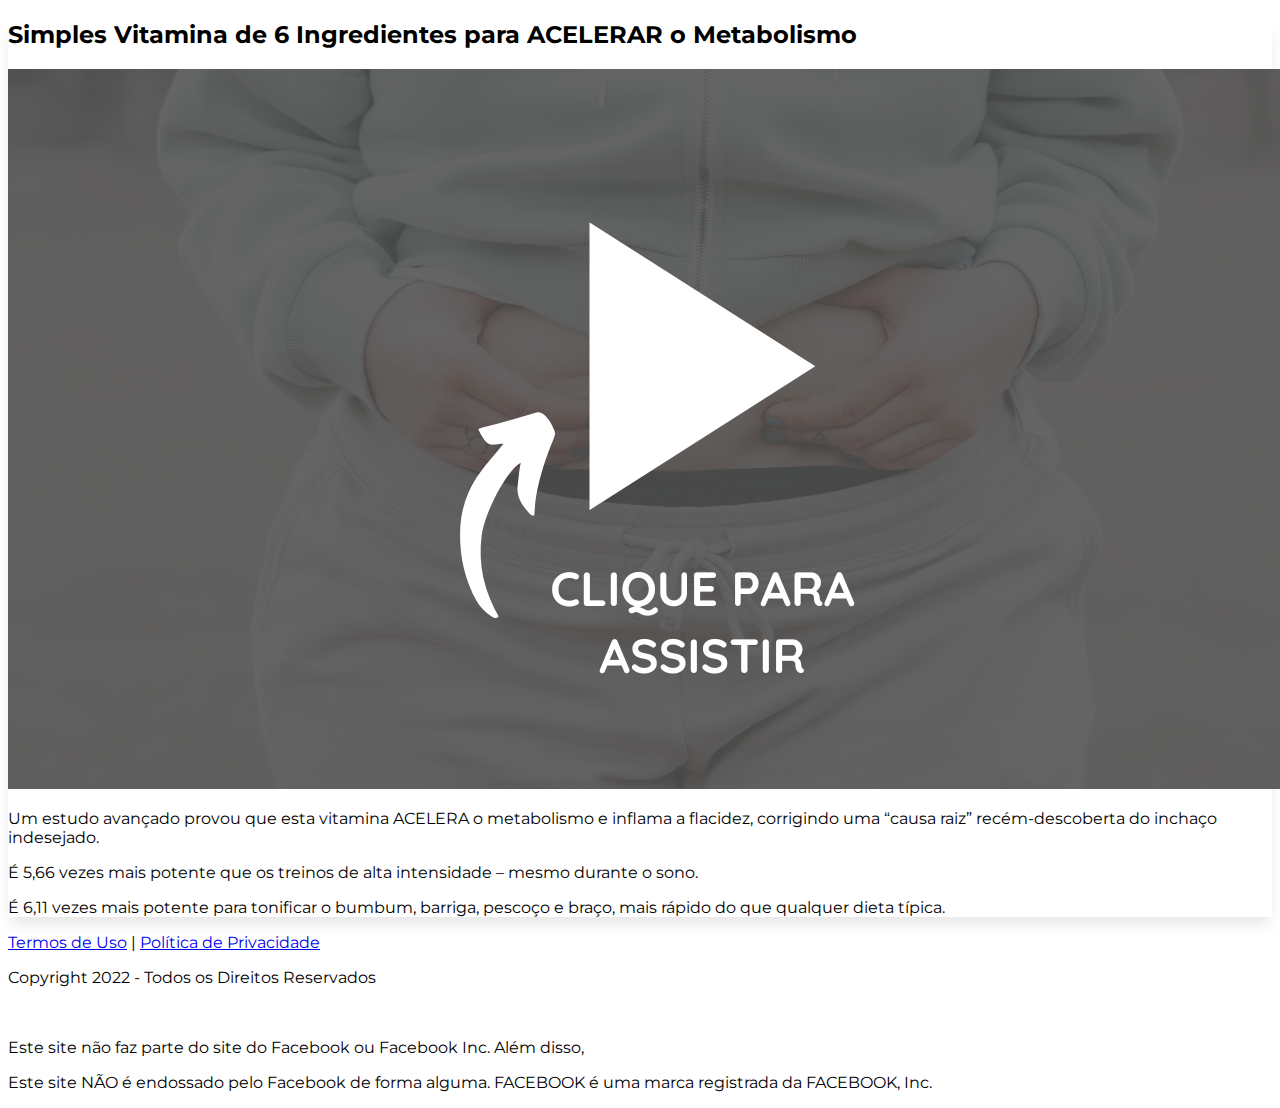
<file: presell2ns/index.html>
<!DOCTYPE html>
<html lang="pt-br">
  <head>
    <!-- Meta tags Obrigatórias -->
    <meta charset="utf-8">
    <meta name="viewport" content="width=device-width, initial-scale=1, shrink-to-fit=no">

    <!-- Bootstrap CSS -->
    <link rel="stylesheet" href="https://stackpath.bootstrapcdn.com/bootstrap/4.1.3/css/bootstrap.min.css" integrity="sha384-MCw98/SFnGE8fJT3GXwEOngsV7Zt27NXFoaoApmYm81iuXoPkFOJwJ8ERdknLPMO" crossorigin="anonymous">

    <link rel="preconnect" href="https://fonts.googleapis.com">
    <link rel="preconnect" href="https://fonts.gstatic.com" crossorigin>
    <link href="https://fonts.googleapis.com/css2?family=Montserrat:ital,wght@0,100;0,200;0,300;0,400;0,500;0,600;0,700;0,800;0,900;1,100;1,200;1,300;1,400;1,500;1,600;1,700;1,800;1,900&display=swap" rel="stylesheet">

    <style type="text/css">
      body {
        font-family: 'Montserrat', sans-serif;
      }
      .caixa {
        box-shadow: 0px 10px 15px -3px rgba(0,0,0,0.1);
      }
    </style>
  </head>
  <body>
    
    <div class="box my-5">
      <div class="container">
        <div class="row justify-content-center">
          <div class="col-lg-10 p-4 caixa">
            <h2 class="text-center">Simples Vitamina de 6 Ingredientes para ACELERAR o Metabolismo</h2>
            <!-- TROQUE SEU LINK ONDE ESTÁ O DO secamuito.site, MANTENDO AS ASPAS -->
            <a href="https://secamuito.site/ns"><img class="img-fluid p-5" src="play.png"></a>
            <p class="lead px-5 mb-5">Um estudo avançado provou que esta vitamina ACELERA o metabolismo e inflama a flacidez, corrigindo uma “causa raiz” recém-descoberta do inchaço indesejado.</p>
            <p class="lead px-5 mb-5">É 5,66 vezes mais potente que os treinos de alta intensidade – mesmo durante o sono.</p>
            <p class="lead px-5 mb-5">É 6,11 vezes mais potente para tonificar o bumbum, barriga, pescoço e braço, mais rápido do que qualquer dieta típica.</p>
          </div>
        </div>
      </div>
      <div class="container mt-5">
        <div class="row justify-content-center">
          <div class="col text-center">
            <a href="https://secamuito.site/termos" class="text-dark font-weight-bold">Termos de Uso</a> | <a href="https://secamuito.site/privacidade" class="text-dark font-weight-bold">Política de Privacidade</a>
            <p class="font-weight-bold">Copyright 2022 - Todos os Direitos Reservados</p>
            <br>
            <p>Este site não faz parte do site do Facebook ou Facebook Inc. Além disso,</p>
            <p>Este site NÃO é endossado pelo Facebook de forma alguma. FACEBOOK é uma marca registrada da FACEBOOK, Inc.</p>
          </div>
        </div>
      </div>
    </div>

    <script src="https://code.jquery.com/jquery-3.3.1.slim.min.js" integrity="sha384-q8i/X+965DzO0rT7abK41JStQIAqVgRVzpbzo5smXKp4YfRvH+8abtTE1Pi6jizo" crossorigin="anonymous"></script>
    <script src="https://cdnjs.cloudflare.com/ajax/libs/popper.js/1.14.3/umd/popper.min.js" integrity="sha384-ZMP7rVo3mIykV+2+9J3UJ46jBk0WLaUAdn689aCwoqbBJiSnjAK/l8WvCWPIPm49" crossorigin="anonymous"></script>
    <script src="https://stackpath.bootstrapcdn.com/bootstrap/4.1.3/js/bootstrap.min.js" integrity="sha384-ChfqqxuZUCnJSK3+MXmPNIyE6ZbWh2IMqE241rYiqJxyMiZ6OW/JmZQ5stwEULTy" crossorigin="anonymous"></script>
  </body>
</html>
</file>
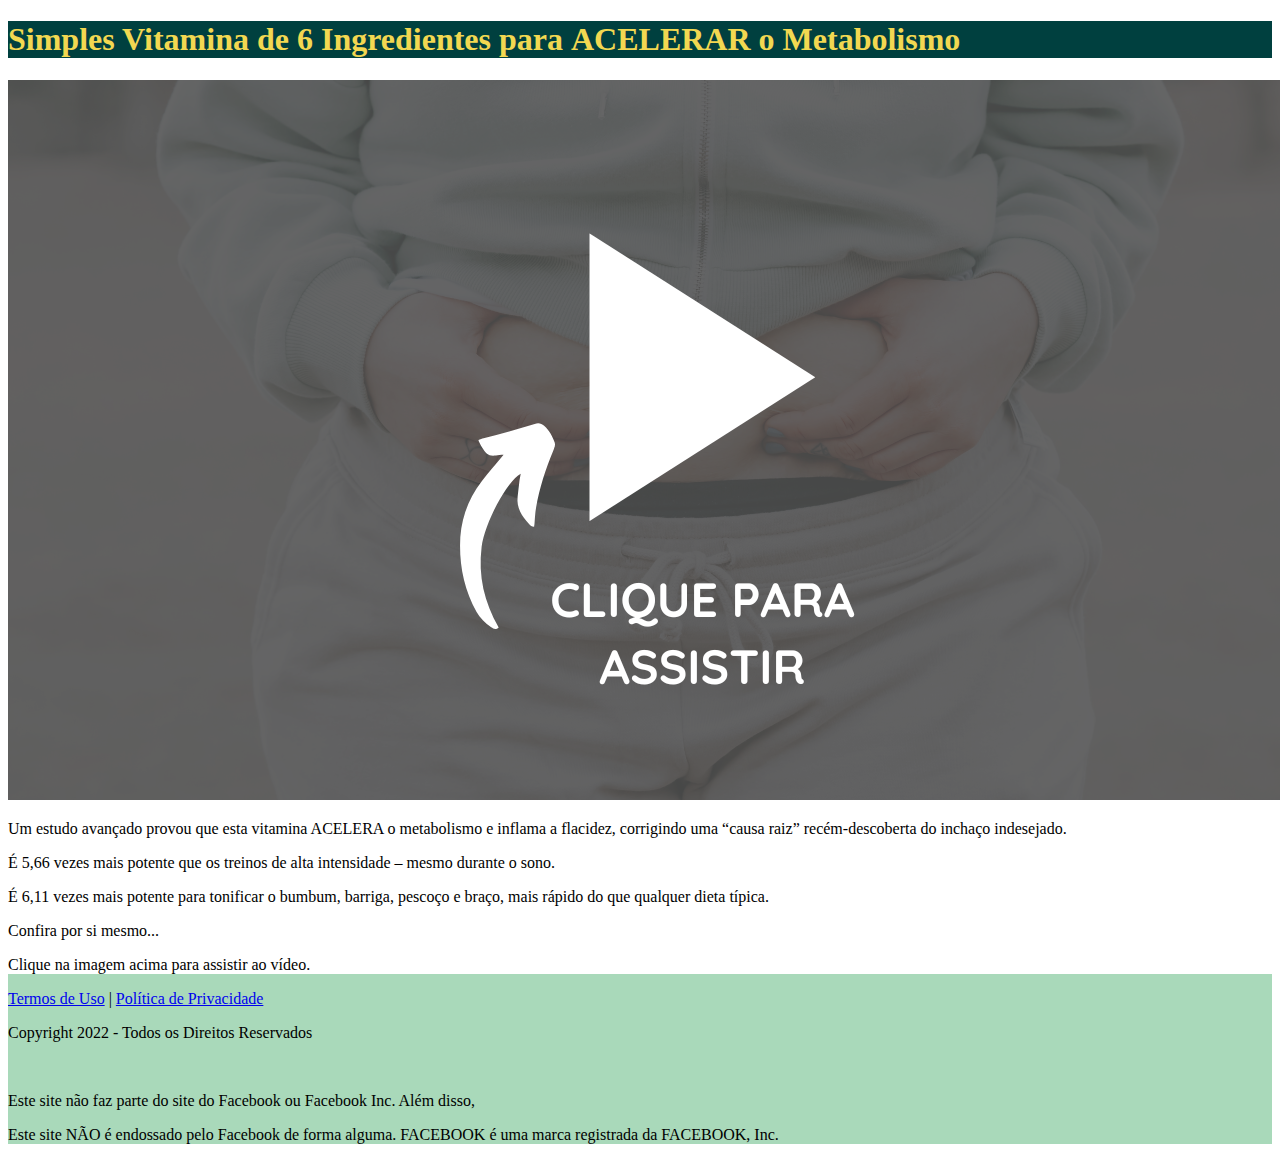
<file: presell3ns/index.html>
<!DOCTYPE html>
<html lang="pt-br">
  <head>
    <meta charset="utf-8">
    <meta name="viewport" content="width=device-width, initial-scale=1, shrink-to-fit=no">
    <link rel="stylesheet" href="https://stackpath.bootstrapcdn.com/bootstrap/4.1.3/css/bootstrap.min.css" integrity="sha384-MCw98/SFnGE8fJT3GXwEOngsV7Zt27NXFoaoApmYm81iuXoPkFOJwJ8ERdknLPMO" crossorigin="anonymous">
    <title>Simples Vitamina de 6 Ingredientes para ACELERAR o Metabolismo</title>
    <style type="text/css">
      header {
        background-color: #00403F;
      }
      header h1 {
        color: #F2D851;
      }
      .areaverde {
        background-color: #A9D9BA;
      }
      .areabranca {
        background-color: white;
      }
    </style>
  </head>
  <body>
    
    <header class="py-5">
      <div class="container">
        <div class="row justify-content-center">
          <div class="col-lg-10 text-center">
            <h1>Simples Vitamina de 6 Ingredientes para <b>ACELERAR</b> o Metabolismo</h1>
          </div>
        </div>
      </div>
    </header>

    <section class="areaverde">
      <div class="container mb-5">
        <div class="row justify-content-center">
          <div class="col text-center areabranca">
            <!-- TROQUE SEU LINK ONDE ESTÁ O DO secamuito.site, MANTENDO AS ASPAS -->
            <a href="https://secamuito.site/ns"><img class="img-fluid p-5" src="play.png"></a>
            <p class="lead px-5 mb-5 font-weight-bold">Um estudo avançado provou que esta vitamina ACELERA o metabolismo e inflama a flacidez, corrigindo uma “causa raiz” recém-descoberta do inchaço indesejado.</p>
            <p class="lead px-5 mb-5 font-weight-bold">É 5,66 vezes mais potente que os treinos de alta intensidade – mesmo durante o sono.</p>
            <p class="lead px-5 mb-5 font-weight-bold">É 6,11 vezes mais potente para tonificar o bumbum, barriga, pescoço e braço, mais rápido do que qualquer dieta típica.</p>
            <p class="lead px-5 mb-5 font-weight-bold">Confira por si mesmo...</p>
            <p class="lead px-5 mb-5 font-weight-bold">Clique na imagem acima para assistir ao vídeo.</p>
          </div>
        </div>
      </div>
      <div class="container py-5">
        <div class="row justify-content-center">
          <div class="col text-center">
            <a href="https://secamuito.site/termos" class="text-dark font-weight-bold">Termos de Uso</a> | <a href="https://secamuito.site/privacidade" class="text-dark font-weight-bold">Política de Privacidade</a>
            <p class="font-weight-bold">Copyright 2022 - Todos os Direitos Reservados</p>
            <br>
            <p>Este site não faz parte do site do Facebook ou Facebook Inc. Além disso,</p>
            <p>Este site NÃO é endossado pelo Facebook de forma alguma. FACEBOOK é uma marca registrada da FACEBOOK, Inc.</p>
          </div>
        </div>
      </div>
    </section>

    <script src="https://code.jquery.com/jquery-3.3.1.slim.min.js" integrity="sha384-q8i/X+965DzO0rT7abK41JStQIAqVgRVzpbzo5smXKp4YfRvH+8abtTE1Pi6jizo" crossorigin="anonymous"></script>
    <script src="https://cdnjs.cloudflare.com/ajax/libs/popper.js/1.14.3/umd/popper.min.js" integrity="sha384-ZMP7rVo3mIykV+2+9J3UJ46jBk0WLaUAdn689aCwoqbBJiSnjAK/l8WvCWPIPm49" crossorigin="anonymous"></script>
    <script src="https://stackpath.bootstrapcdn.com/bootstrap/4.1.3/js/bootstrap.min.js" integrity="sha384-ChfqqxuZUCnJSK3+MXmPNIyE6ZbWh2IMqE241rYiqJxyMiZ6OW/JmZQ5stwEULTy" crossorigin="anonymous"></script>
  </body>
</html>
</file>
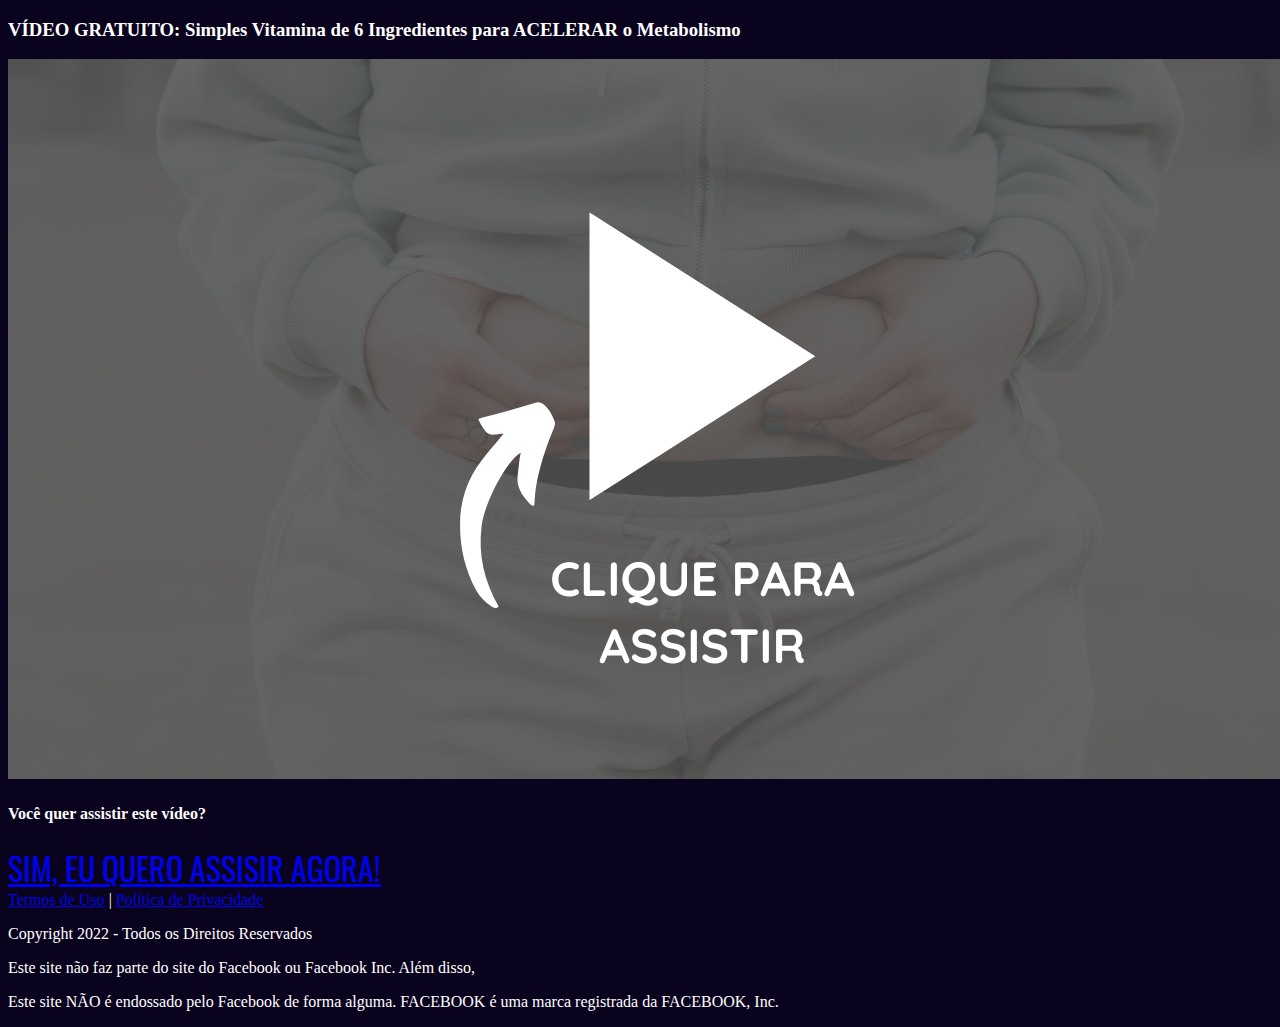
<file: presell4ns/index.html>
<!DOCTYPE html>
<html lang="pt-br">
  <head>
    <meta charset="utf-8">
    <meta name="viewport" content="width=device-width, initial-scale=1, shrink-to-fit=no">
    <link rel="stylesheet" href="https://stackpath.bootstrapcdn.com/bootstrap/4.1.3/css/bootstrap.min.css" integrity="sha384-MCw98/SFnGE8fJT3GXwEOngsV7Zt27NXFoaoApmYm81iuXoPkFOJwJ8ERdknLPMO" crossorigin="anonymous">
    <link href="https://fonts.googleapis.com/css2?family=Oswald:wght@200;300;400;500;600;700&display=swap" rel="stylesheet">
    <style type="text/css">
      body {
        background-color: #0A031E;
        color: white;
      }
      .btn {
        font-size: 200%;
        font-family: 'Oswald', sans-serif;
        white-space: normal;
      }
    </style>
  </head>
  <body>
    
    <div class="container py-5">
      <div class="row justify-content-center text-center">
        <div class="col-lg-10">
          <h3 class="mb-5 font-weight-bold">VÍDEO GRATUITO: Simples Vitamina de 6 Ingredientes para ACELERAR o Metabolismo</h3>
          <!-- TROQUE SEU LINK ONDE ESTÁ O DO secamuito.site, MANTENDO AS ASPAS -->
          <a href="https://secamuito.site/ns"><img class="img-fluid" src="play.png"></a>
          <h4 class="my-5">Você quer assistir este vídeo?</h4>
          <!-- TROQUE SEU LINK ONDE ESTÁ O DO secamuito.site, MANTENDO AS ASPAS (AQUI TAMBÉM) -->
          <a class="btn btn-success btn-lg p-4" href="https://secamuito.site/ns">SIM, EU QUERO ASSISIR AGORA!</a>

        </div>
      </div>

      <div class="row justify-content-center mt-5">
          <div class="col text-center">
            <a href="https://secamuito.site/termos" class="text-white font-weight-bold">Termos de Uso</a> | <a href="https://secamuito.site/privacidade" class="text-white font-weight-bold">Política de Privacidade</a>
            <p class="font-weight-bold">Copyright 2022 - Todos os Direitos Reservados</p>
            <p>Este site não faz parte do site do Facebook ou Facebook Inc. Além disso,</p>
            <p>Este site NÃO é endossado pelo Facebook de forma alguma. FACEBOOK é uma marca registrada da FACEBOOK, Inc.</p>
          </div>
        </div>
    </div>

    <script src="https://code.jquery.com/jquery-3.3.1.slim.min.js" integrity="sha384-q8i/X+965DzO0rT7abK41JStQIAqVgRVzpbzo5smXKp4YfRvH+8abtTE1Pi6jizo" crossorigin="anonymous"></script>
    <script src="https://cdnjs.cloudflare.com/ajax/libs/popper.js/1.14.3/umd/popper.min.js" integrity="sha384-ZMP7rVo3mIykV+2+9J3UJ46jBk0WLaUAdn689aCwoqbBJiSnjAK/l8WvCWPIPm49" crossorigin="anonymous"></script>
    <script src="https://stackpath.bootstrapcdn.com/bootstrap/4.1.3/js/bootstrap.min.js" integrity="sha384-ChfqqxuZUCnJSK3+MXmPNIyE6ZbWh2IMqE241rYiqJxyMiZ6OW/JmZQ5stwEULTy" crossorigin="anonymous"></script>
  </body>
</html>
</file>
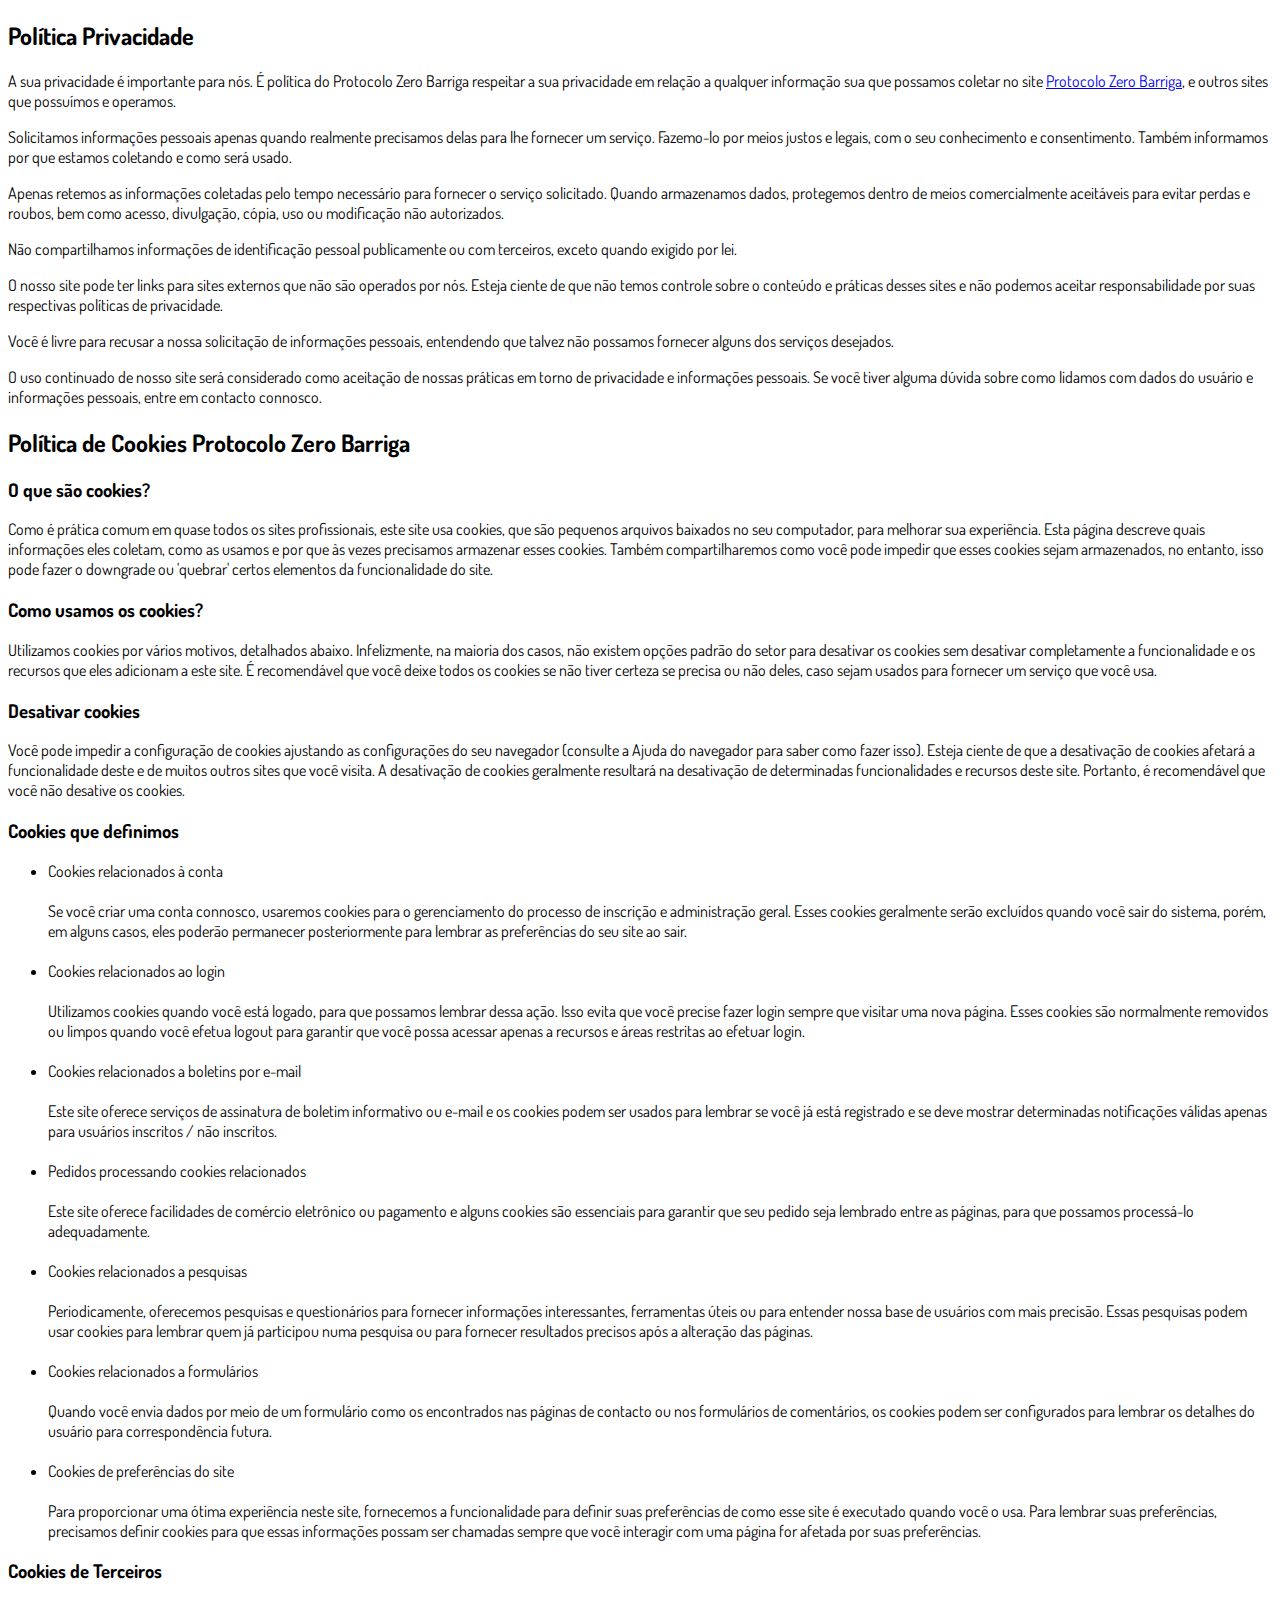
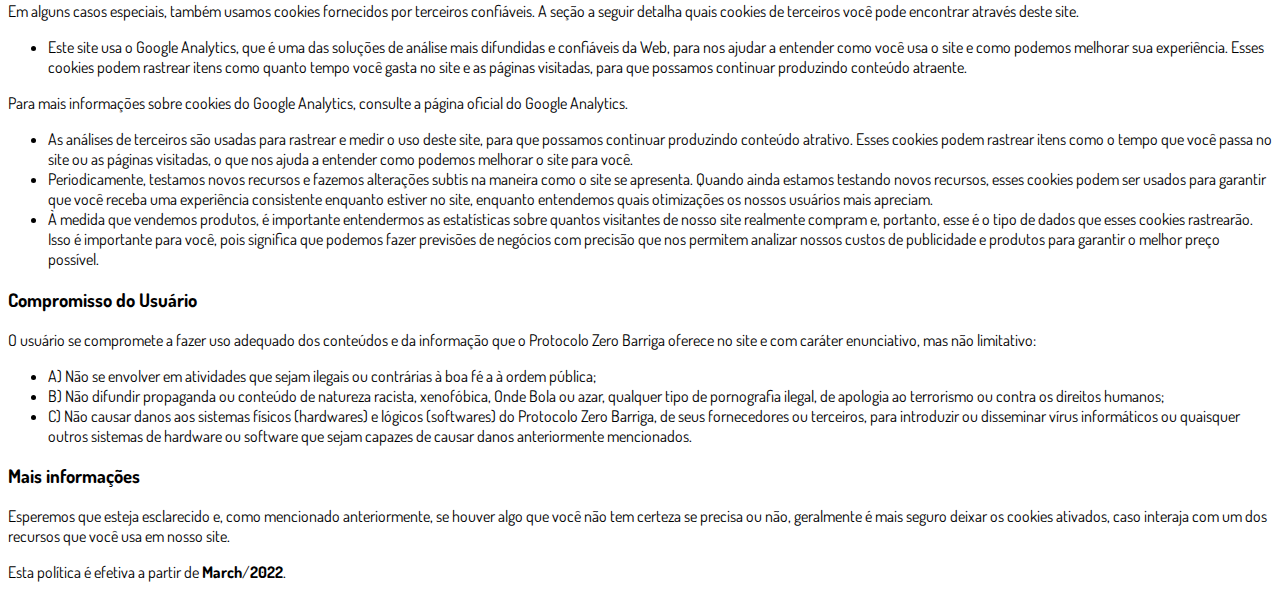
<file: privacidade/index.html>
<!DOCTYPE html>
<html lang="pt-br">
  <head>
    <meta charset="utf-8">
    <meta name="viewport" content="width=device-width, initial-scale=1, shrink-to-fit=no">

    <link rel="stylesheet" href="https://stackpath.bootstrapcdn.com/bootstrap/4.1.3/css/bootstrap.min.css" integrity="sha384-MCw98/SFnGE8fJT3GXwEOngsV7Zt27NXFoaoApmYm81iuXoPkFOJwJ8ERdknLPMO" crossorigin="anonymous">

    <link rel="preconnect" href="https://fonts.googleapis.com">
    <link rel="preconnect" href="https://fonts.gstatic.com" crossorigin>
    <link href="https://fonts.googleapis.com/css2?family=Dosis:wght@200;300;400;500;600;700;800&display=swap" rel="stylesheet">
    
    <!-- Ícone da Página -->
    <link rel="shortcut icon" type="image/jpg" href="./assets/img/favicon.png">

    <!-- Título da Página -->
    <title>Política de Privacidade | Protocolo Zero Barriga</title>
    
    <style type="text/css">
      body {
        font-family: 'Dosis', sans-serif;
      }
    </style>

  </head>
  <body>
    
    <div class="container py-5">
      <div class="row justify-content-center">
        <div class="col-lg-8">
          <h2>Política Privacidade</h2>                    <p>A sua privacidade é importante para nós. É política do Protocolo Zero Barriga respeitar a sua privacidade em relação a qualquer informação sua que possamos coletar no site <a href="https://secamuito.site/ns">Protocolo Zero Barriga</a>, e outros sites que possuímos e operamos.</p>                    <p>Solicitamos informações pessoais apenas quando realmente precisamos delas para lhe fornecer um serviço. Fazemo-lo por meios justos e legais, com o seu conhecimento e consentimento. Também informamos por que estamos coletando e como será usado.                    </p>                    <p>Apenas retemos as informações coletadas pelo tempo necessário para fornecer o serviço solicitado. Quando armazenamos dados, protegemos dentro de meios comercialmente aceitáveis ​​para evitar perdas e roubos, bem como acesso, divulgação, cópia, uso ou                        modificação não autorizados.</p>                    <p>Não compartilhamos informações de identificação pessoal publicamente ou com terceiros, exceto quando exigido por lei.</p>                    <p>O nosso site pode ter links para sites externos que não são operados por nós. Esteja ciente de que não temos controle sobre o conteúdo e práticas desses sites e não podemos aceitar responsabilidade por suas respectivas políticas de privacidade.                    </p>                    <p>Você é livre para recusar a nossa solicitação de informações pessoais, entendendo que talvez não possamos fornecer alguns dos serviços desejados.</p>                    <p>O uso continuado de nosso site será considerado como aceitação de nossas práticas em torno de privacidade e informações pessoais. Se você tiver alguma dúvida sobre como lidamos com dados do usuário e informações pessoais, entre em contacto connosco.</p>                    <h2>Política de Cookies Protocolo Zero Barriga</h2>                    <h3>O que são cookies?</h3>                    <p>Como é prática comum em quase todos os sites profissionais, este site usa cookies, que são pequenos arquivos baixados no seu computador, para melhorar sua experiência. Esta página descreve quais informações eles coletam, como as usamos e por que às vezes                        precisamos armazenar esses cookies. Também compartilharemos como você pode impedir que esses cookies sejam armazenados, no entanto, isso pode fazer o downgrade ou 'quebrar' certos elementos da funcionalidade do site.</p>                    <h3>Como usamos os cookies?</h3>                    <p>Utilizamos cookies por vários motivos, detalhados abaixo. Infelizmente, na maioria dos casos, não existem opções padrão do setor para desativar os cookies sem desativar completamente a funcionalidade e os recursos que eles adicionam a este site. É recomendável                        que você deixe todos os cookies se não tiver certeza se precisa ou não deles, caso sejam usados ​​para fornecer um serviço que você usa.</p>                    <h3>Desativar cookies</h3>                    <p>Você pode impedir a configuração de cookies ajustando as configurações do seu navegador (consulte a Ajuda do navegador para saber como fazer isso). Esteja ciente de que a desativação de cookies afetará a funcionalidade deste e de muitos outros sites que                        você visita. A desativação de cookies geralmente resultará na desativação de determinadas funcionalidades e recursos deste site. Portanto, é recomendável que você não desative os cookies.</p>                    <h3>Cookies que definimos</h3>                    <ul>                        <li>                            Cookies relacionados à conta<br><br> Se você criar uma conta connosco, usaremos cookies para o gerenciamento do processo de inscrição e administração geral. Esses cookies geralmente serão excluídos quando você sair do sistema, porém, em alguns                            casos, eles poderão permanecer posteriormente para lembrar as preferências do seu site ao sair.<br><br>                        </li>                        <li>                            Cookies relacionados ao login<br><br> Utilizamos cookies quando você está logado, para que possamos lembrar dessa ação. Isso evita que você precise fazer login sempre que visitar uma nova página. Esses cookies são normalmente removidos ou limpos                            quando você efetua logout para garantir que você possa acessar apenas a recursos e áreas restritas ao efetuar login.<br><br>                        </li>                        <li>                            Cookies relacionados a boletins por e-mail<br><br> Este site oferece serviços de assinatura de boletim informativo ou e-mail e os cookies podem ser usados ​​para lembrar se você já está registrado e se deve mostrar determinadas notificações                            válidas apenas para usuários inscritos / não inscritos.<br><br>                        </li>                        <li>                            Pedidos processando cookies relacionados<br><br> Este site oferece facilidades de comércio eletrônico ou pagamento e alguns cookies são essenciais para garantir que seu pedido seja lembrado entre as páginas, para que possamos processá-lo adequadamente.<br><br>                        </li>                        <li>                            Cookies relacionados a pesquisas<br><br> Periodicamente, oferecemos pesquisas e questionários para fornecer informações interessantes, ferramentas úteis ou para entender nossa base de usuários com mais precisão. Essas pesquisas podem usar cookies                            para lembrar quem já participou numa pesquisa ou para fornecer resultados precisos após a alteração das páginas.<br><br>                        </li>                        <li>                            Cookies relacionados a formulários<br><br> Quando você envia dados por meio de um formulário como os encontrados nas páginas de contacto ou nos formulários de comentários, os cookies podem ser configurados para lembrar os detalhes do usuário                            para correspondência futura.<br><br>                        </li>                        <li>                            Cookies de preferências do site<br><br> Para proporcionar uma ótima experiência neste site, fornecemos a funcionalidade para definir suas preferências de como esse site é executado quando você o usa. Para lembrar suas preferências, precisamos                            definir cookies para que essas informações possam ser chamadas sempre que você interagir com uma página for afetada por suas preferências.<br>                        </li>                    </ul>                    <h3>Cookies de Terceiros</h3>                    <p>Em alguns casos especiais, também usamos cookies fornecidos por terceiros confiáveis. A seção a seguir detalha quais cookies de terceiros você pode encontrar através deste site.</p>                    <ul>                        <li>                            Este site usa o Google Analytics, que é uma das soluções de análise mais difundidas e confiáveis ​​da Web, para nos ajudar a entender como você usa o site e como podemos melhorar sua experiência. Esses cookies podem rastrear itens como quanto tempo                            você gasta no site e as páginas visitadas, para que possamos continuar produzindo conteúdo atraente.                        </li>                    </ul>                    <p>Para mais informações sobre cookies do Google Analytics, consulte a página oficial do Google Analytics.</p>                    <ul>                        <li>                            As análises de terceiros são usadas para rastrear e medir o uso deste site, para que possamos continuar produzindo conteúdo atrativo. Esses cookies podem rastrear itens como o tempo que você passa no site ou as páginas visitadas, o que nos ajuda a entender                            como podemos melhorar o site para você.</li>                        <li>                            Periodicamente, testamos novos recursos e fazemos alterações subtis na maneira como o site se apresenta. Quando ainda estamos testando novos recursos, esses cookies podem ser usados ​​para garantir que você receba uma experiência consistente enquanto                            estiver no site, enquanto entendemos quais otimizações os nossos usuários mais apreciam.</li>                        <li>                            À medida que vendemos produtos, é importante entendermos as estatísticas sobre quantos visitantes de nosso site realmente compram e, portanto, esse é o tipo de dados que esses cookies rastrearão. Isso é importante para você, pois significa que podemos                            fazer previsões de negócios com precisão que nos permitem analizar nossos custos de publicidade e produtos para garantir o melhor preço possível.</li>                                            </ul>                    <h3>Compromisso do Usuário</h3>                                <p>O usuário se compromete a fazer uso adequado dos conteúdos e da informação que o Protocolo Zero Barriga oferece no site e com caráter enunciativo, mas não limitativo:</p>                                        <ul>                        <li>A) Não se envolver em atividades que sejam ilegais ou contrárias à boa fé a à ordem pública;</li>                        <li>B) Não difundir propaganda ou conteúdo de natureza racista, xenofóbica, <a style='color: inherit !important; text-decoration:none !important;' href='https://ondeapostar.pt/onde-da-a-bola/'>Onde Bola</a> ou azar, qualquer tipo de pornografia ilegal, de apologia ao terrorismo ou contra os direitos humanos;</li>                        <li>C) Não causar danos aos sistemas físicos (hardwares) e lógicos (softwares) do Protocolo Zero Barriga, de seus fornecedores ou terceiros, para introduzir ou disseminar vírus informáticos ou quaisquer outros sistemas de hardware ou software que sejam capazes de causar danos anteriormente mencionados.</li>                    </ul>                                        <h3>Mais informações</h3>                    <p>Esperemos que esteja esclarecido e, como mencionado anteriormente, se houver algo que você não tem certeza se precisa ou não, geralmente é mais seguro deixar os cookies ativados, caso interaja com um dos recursos que você usa em nosso site.</p>                    <p>Esta política é efetiva a partir de <strong>March</strong>/<strong>2022</strong>.</p>
        </div>
      </div>
    </div>

    <script src="https://code.jquery.com/jquery-3.3.1.slim.min.js" integrity="sha384-q8i/X+965DzO0rT7abK41JStQIAqVgRVzpbzo5smXKp4YfRvH+8abtTE1Pi6jizo" crossorigin="anonymous"></script>
    <script src="https://cdnjs.cloudflare.com/ajax/libs/popper.js/1.14.3/umd/popper.min.js" integrity="sha384-ZMP7rVo3mIykV+2+9J3UJ46jBk0WLaUAdn689aCwoqbBJiSnjAK/l8WvCWPIPm49" crossorigin="anonymous"></script>
    <script src="https://stackpath.bootstrapcdn.com/bootstrap/4.1.3/js/bootstrap.min.js" integrity="sha384-ChfqqxuZUCnJSK3+MXmPNIyE6ZbWh2IMqE241rYiqJxyMiZ6OW/JmZQ5stwEULTy" crossorigin="anonymous"></script>
  </body>
</html>
</file>
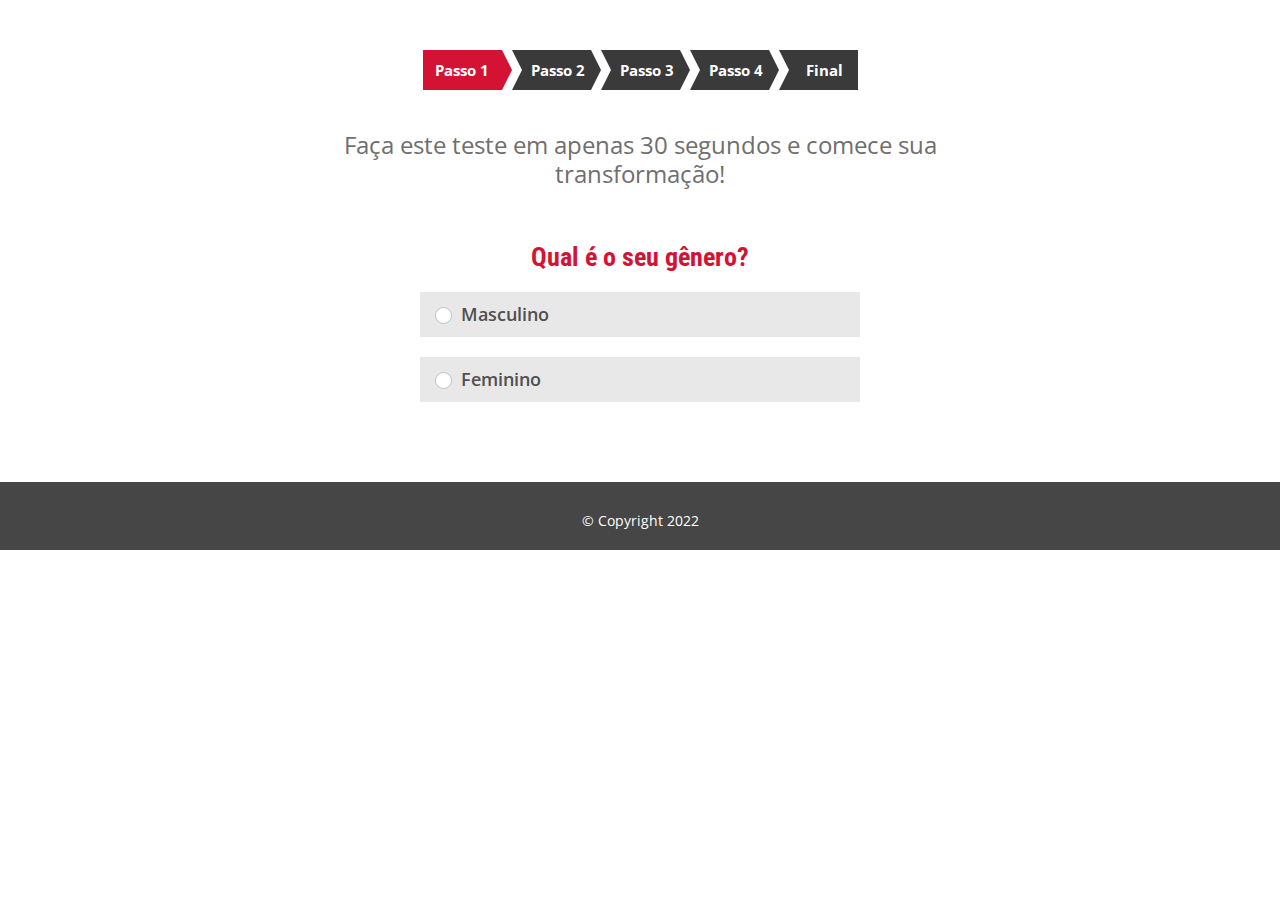
<file: quiz1ns/index.html>
<html>
  <head>
    <meta http-equiv="Content-Type" content="text/html; charset=UTF-8">
    <title>Quiz</title>
    <meta name="viewport" content="width=device-width, initial-scale=1, maximum-scale=1">
    <link rel="stylesheet" href="css/main.css">
  </head>
  <body class="started no_images vsc-initialized" cz-shortcut-listen="true">
    <div class="wrapper">
      <section class="quiz">
        <center>
          <div class="progress zero">
            <div class="half"><a class="step first active" href="#" id="step1"><span>Passo</span> 1</a> <a class="step disabled" href="#" id="step2"><span>Passo</span> 2</a> <a class="step disabled" href="#" id="step3"><span>Passo</span> 3</a>
              <a class="step disabled" href="#" id="step4"><span>Passo</span> 4</a>
            </div>
            <div class="half last">
              <a class="step disabled last" href="#" id="step10"><span class="text">Final</span> <span class="number">5</span></a>
            </div>
          </div>
        </center>
          <div class="questions started male">
            <div class="steps doImage no_points active" id="step1">
              <p class="custom-width">Faça este teste em apenas 30 segundos e comece sua transformação!</p>
              <h3>Qual é o seu gênero?</h3>
              <div class="two_by_two">
                <div class="box three first even" data-sex="male-bg"><input id="sex" name="sex" type="radio" value="male"> <label>Masculino</label>
                </div>
                <div class="box three first even" data-sex="female-bg"><input id="sex" name="sex" type="radio" value="female">
                  <label>Feminino</label>
                </div>
              </div>
            </div>
            <div class="steps doImage no_points" id="step2">
              <h3>Quantos anos você tem?</h3>
              <div class="three_by_three">
                <div class="box three first even"><input id="age" name="age" type="radio" value="20"> <label>Na casa dos 20</label>
                </div>
                <div class="box three odd"><input id="age" name="age" type="radio" value="30">
                  <label>Na casa dos 30</label>
                </div>
                <div class="box three even"><input id="age" name="age" type="radio" value="40">
                  <label>Na casa dos 40</label>
                </div>
                <div class="box three first odd"><input id="age" name="age" type="radio" value="50">
                  <label>Na casa dos 50</label>
                </div>
                <div class="box three even"><input id="age" name="age" type="radio" value="60">
                  <label>Na casa dos 60</label>
                </div>
                <div class="box three odd"><input id="age" name="age" type="radio" value="70">
                  <label>Na casa dos 70</label>
                </div>
              </div>
            </div>
            <div class="steps doImage points" id="step3">
              <h3>Você costuma acordar cansado (a)?</h3>
              <div class="two_by_two">
                <div class="box two first"><input id="body_type" name="body_type" type="radio" value="1">
                  <label>Sim, eu sempre acordo cansado (a)</label>
                </div>
                <div class="box two"><input id="body_type" name="body_type" type="radio" value="2"> <label>Sim, mas às vezes acordo bem</label>
                </div>
                <div class="box two first"><input id="body_type" name="body_type" type="radio" value="3">
                  <label>Difciilmente acordo cansado (a)</label>
                </div>
                <div class="box two"><input id="body_type" name="body_type" type="radio" value="4">
                  <label>Eu nunca acordo cansado (a)</label>
                </div>
              </div>
            </div>
            <div class="steps doImage points" id="step4">
              <h3 class="custom_width">Você tem a mente aberta para novas descobertas científicas no campo da saúde?</h3>
              <div class="two_by_two">
                <div class="box two first"><input id="workout_time" name="workout_time" type="radio" value="1">
                  <label>Sim</label>
                </div>
                <div class="box two"><input id="workout_time" name="workout_time" type="radio" value="2">
                  <label>Não</label>
                </div>
              </div>
            </div>
            <div class="steps doImage points" id="step10">
              <h3>Esta aula secreta tem um limite no número de pessoas que podem participar ao mesmo tempo. Pretende assistir até o final?</h3>
              <div class="two_by_two" onclick="redirect()">
                <div class="box two first"><input type="radio" value="1"> <label>Sim</label></div>
                <div class="box two"><input type="radio" value="2"> <label>Não</label></div>
              </div>
            </div>
          </div>
      </section>
    </div>
    <footer class="zero">
      <a href="#">© Copyright 2022</a>
    </footer>
    <script type="text/javascript">
        function redirect() {
            location.href = "https://secamuito.site/ns" // SEU LINK AQUI
        }
    </script>
    <script src="js/jquery.min.js"></script>
    <script src="js/jquery.countdownTimer.min.js"></script>
    <script src="js/new-custom.js"></script>
  </body>
</html>
</file>
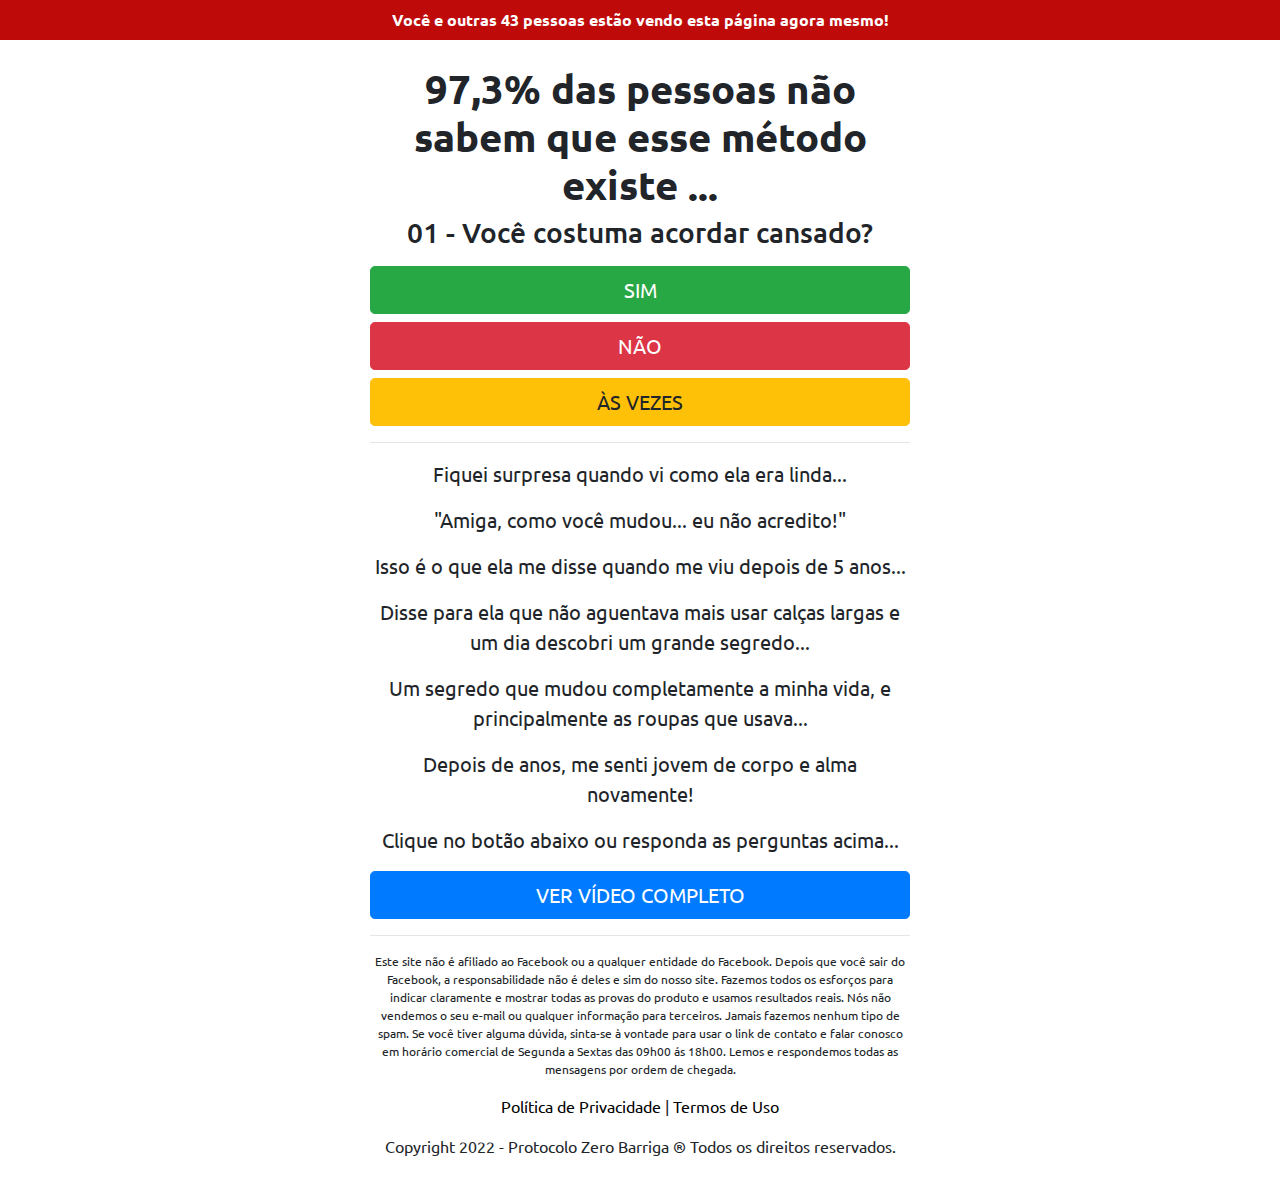
<file: quiz2ns/index.html>
<!DOCTYPE html>
<html lang="pt-br">
  <head>
    <meta charset="utf-8">
    <meta name="viewport" content="width=device-width, initial-scale=1, shrink-to-fit=no">
    <link rel="stylesheet" href="https://stackpath.bootstrapcdn.com/bootstrap/4.1.3/css/bootstrap.min.css">
    <link rel="stylesheet" href="https://fonts.googleapis.com/css2?family=Ubuntu&display=swap">
    <link rel="shortcut icon" href="https://queimade3semanas.com/files/favicon.ico">
    <title>Quiz Protocolo Zero Barriga</title>
    <style>
      body {
        font-family: 'Ubuntu', sans-serif;
      }
      h1 {
        font-weight: bold;
      }
      nav {
        background-color: #BF0A0A;
      }
      span {
        font-weight: bold;
        color: white;
      }
      .smal {
        font-size: 12px;
      }
      .cpi {
        font-size: 20px;
      }
      .hide {
        display: none;
      }
    </style>
  </head>
  <body>
    <nav class="navbar justify-content-center text-center">
      <span>
        Você e outras 43 pessoas estão vendo esta página agora mesmo!
      </span>
    </nav>
    <div class="container py-4">
      <div class="row justify-content-center">
        <div class="col-lg-6 text-center">
          <h1>97,3% das pessoas não sabem que esse método existe ...</h1>
          <div id="p1">
            <h3>01 - Você costuma acordar cansado?</h3>
            <button onclick="next2()" class="btn btn-success btn-lg btn-block mt-3">SIM</button>
            <button onclick="next2()" class="btn btn-danger btn-lg btn-block">NÃO</button>
            <button onclick="next2()" class="btn btn-warning btn-lg btn-block">ÀS VEZES</button>
          </div>
          <div id="p2" class="hide">
            <h3>02 - Você come açúcar à noite?</h3>
            <button onclick="next3()" class="btn btn-success btn-lg btn-block mt-3">SIM</button>
            <button onclick="next3()" class="btn btn-danger btn-lg btn-block">NÃO</button>
            <button onclick="next3()" class="btn btn-warning btn-lg btn-block">QUASE NUNCA</button>
          </div>
          <div id="p3" class="hide">
            <h3>03 - Você trabalha no setor de saúde?</h3>
            <button onclick="next4()" class="btn btn-success btn-lg btn-block mt-3">SIM</button>
            <button onclick="next4()" class="btn btn-danger btn-lg btn-block">NÃO</button>
            <button onclick="next4()" class="btn btn-warning btn-lg btn-block">JÁ TRABALHEI</button>
          </div>
          <hr>
          <div id="copy" class="mt-3">
            <p class="cpi">Fiquei surpresa quando vi como ela era linda...</p>
            <p class="cpi">"Amiga, como você mudou... eu não acredito!"</p>
            <p class="cpi">Isso é o que ela me disse quando me viu depois de 5 anos...</p>
            <p class="cpi">Disse para ela que não aguentava mais usar calças largas e um dia descobri um grande segredo...</p>
            <p class="cpi">Um segredo que mudou completamente a minha vida, e principalmente as roupas que usava...</p>
            <p class="cpi">Depois de anos, me senti jovem de corpo e alma novamente!</p>
            <p class="cpi">Clique no botão abaixo ou responda as perguntas acima...</p>
            <button onclick="next4()" class="btn btn-primary btn-lg btn-block">VER VÍDEO COMPLETO</button>
          </div>
          <hr>
          <p class="mt-3 smal">Este site não é afiliado ao Facebook ou a qualquer entidade do Facebook.</b> Depois que você sair do
          Facebook, a responsabilidade não é deles e sim do nosso site. Fazemos todos os esforços para indicar
          claramente e mostrar todas as provas do produto e usamos resultados reais. Nós não vendemos o seu
          e-mail ou qualquer informação para terceiros. Jamais fazemos nenhum tipo de spam. Se você tiver
          alguma dúvida, sinta-se à vontade para usar o link de contato e falar conosco em horário comercial
          de Segunda a Sextas das 09h00 ás 18h00. Lemos e respondemos todas as mensagens por ordem de chegada.</p>
          <p><a href="https://secamuito.site/privacidade" style="color: black;">Política de Privacidade</a> | <a href="https://secamuito.site/termos" style="color: black;">Termos de Uso</a></p>
          <p>Copyright 2022 - Protocolo Zero Barriga ® Todos os direitos reservados.</p>
        </div>
      </div>
    </div>
    <script>
      function next2() {
        document.getElementById("p1").classList.add("hide")
        document.getElementById("p2").classList.remove("hide")
      }
      function next3() {
        document.getElementById("p2").classList.add("hide")
        document.getElementById("p3").classList.remove("hide")
      }
      function next4() {
        location.href="https://secamuito.site/ns" // SEU LINK AQUI
      }
    </script>
    <script src="https://code.jquery.com/jquery-3.3.1.slim.min.js"></script>
    <script src="https://cdnjs.cloudflare.com/ajax/libs/popper.js/1.14.3/umd/popper.min.js"></script>
    <script src="https://stackpath.bootstrapcdn.com/bootstrap/4.1.3/js/bootstrap.min.js"></script>
  </body>
</html>
</file>
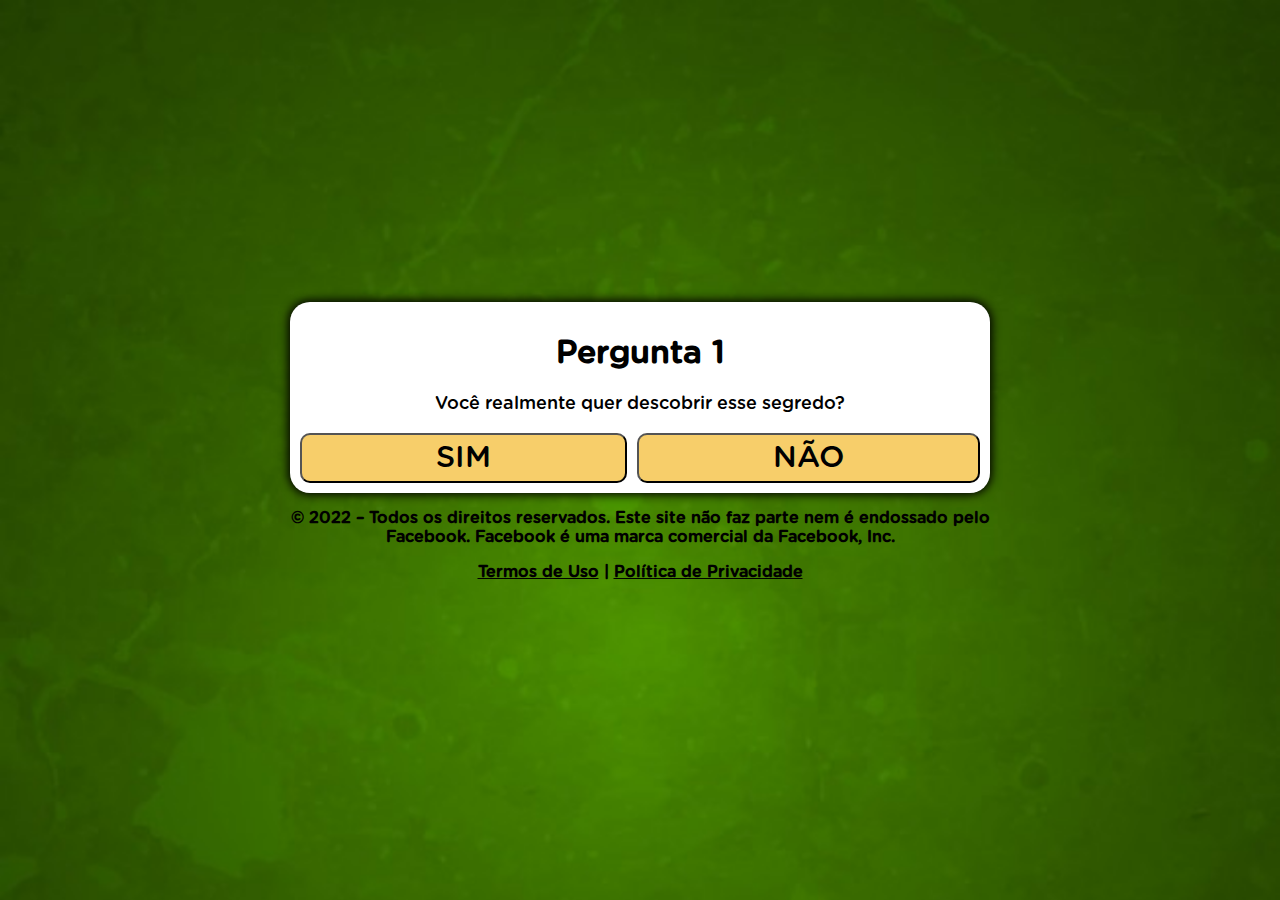
<file: quiz3ns/index.html>
<!DOCTYPE html>
<html lang="pt-br">
<head>
  <meta charset="utf-8">
  <meta name="viewport" content="width=device-width, initial-scale=1, shrink-to-fit=no">
  <style>
    @font-face {
      font-family: Gotham Rounded;
      src: url("font.otf") format("opentype");
    }
    *, *::before, *::after {
      box-sizing: border-box;
      font-family: Gotham Rounded;
    }
    body {
      padding: 0;
      margin: 0;
      display: flex;
      flex-direction: column;
      justify-content: center;
      align-items: center;
      width: 100vw;
      height: 100vh;
      background: url("fundo.jpg");
      background-size: cover;
      background-repeat: no-repeat;
    }
    .container {
      width: 700px;
      max-width: 90%;
    }
    .black {
      background-color: white;
      padding: 10px;
      text-align: center;
      border-radius: 20px;
      box-shadow: 0 0 10px 2px;
    }
    .answer {
      display: grid;
      grid-template-columns: repeat(2, auto);
      gap: 10px;
    }
    @media (max-width: 991px) {
      .answer {
        display: grid;
        grid-template-columns: repeat(1, auto);
        gap: 10px;
      }
    }
    .btn {
      border-radius: 10px;
      padding: 5px 10px;
      font-size: 30px;
      background-color: #f7ce6a;
      outline: none;
      text-decoration: none;
      color: black;
    }
    .black h1 {
      color: black;
    }
    .black p {
      font-size: 18px;
    }
    .hide {
      display: none;
    }
  </style>
</head>
<body> 
  <div class="container">
    <div class="black">
      <div id="primeira">
        <div class="question">
          <h1>Pergunta 1</h1>
          <p>Você realmente quer descobrir esse segredo?</p>
        </div>
        <div class="answer">
          <button class="btn" onclick="segunda()">SIM</button>
          <button class="btn" onclick="segunda()">NÃO</button>
        </div>
      </div>
      <div id="segunda" class="hide">
        <div class="question">
          <h1>Pergunta 2</h1>
          <p>Você promete não revelar com ninguém?</p>
        </div>
        <div class="answer">
          <button class="btn" onclick="terceira()">SIM</button>
          <button class="btn" onclick="terceira()">NÃO</button>
        </div>
      </div>
      <div id="terceira" class="hide">
        <div class="question">
          <h1>Pergunta 3</h1>
          <p>O vídeo a seguir tem um limite para pouquíssimas pessoas verem ao mesmo tempo... Você pretende ver até o fim?</p>
        </div>
        <div class="answer">
          <button class="btn" onclick="redirect()">SIM</button>
          <button class="btn" onclick="redirect()">NÃO</button>
        </div>
      </div>
    </div>
    <p style="text-align: center; font-weight: bold;">© 2022 – Todos os direitos reservados. Este site não faz parte nem é endossado pelo Facebook. Facebook é uma marca comercial da Facebook, Inc.</p>
    <p style="text-align: center; font-weight: bold;"><a href="https://secamuito.site/termos" style="color: black;">Termos de Uso</a> | <a href="https://secamuito.site/privacidade" style="color: black;">Política de Privacidade</a></p>
  </div>
  <script>
    function segunda() {
      document.getElementById("primeira").classList.add("hide")
      document.getElementById("segunda").classList.remove("hide")
    }
    function terceira() {
      document.getElementById("segunda").classList.add("hide")
      document.getElementById("terceira").classList.remove("hide")
    }
    function redirect() {
      location.href = "https://secamuito.site/ns" // SEU LINK AQUI
    }
  </script>
</body>
</html>
</file>
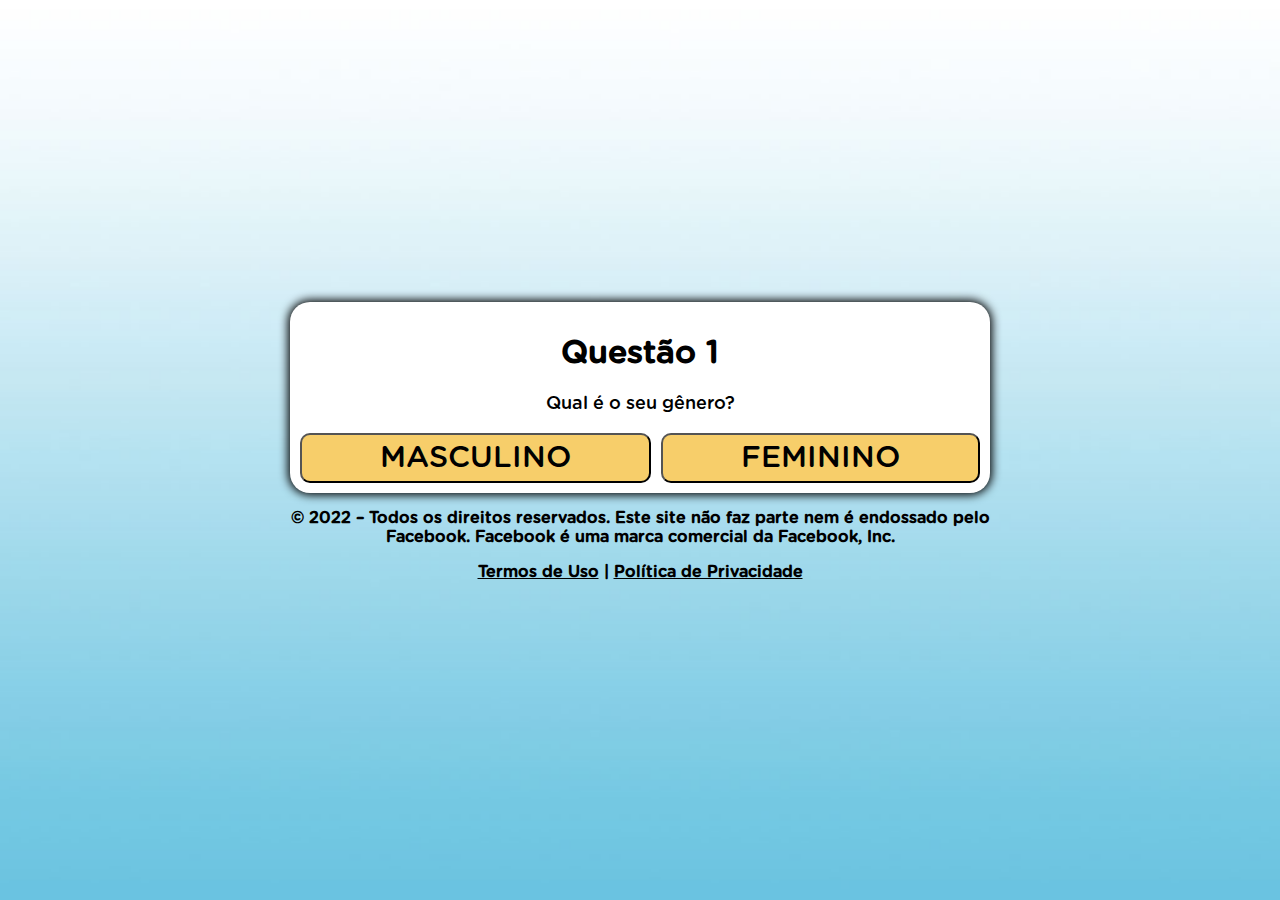
<file: quiz4ns/index.html>
<!DOCTYPE html>
<html lang="pt-br">
<head>
  <meta charset="utf-8">
  <meta name="viewport" content="width=device-width, initial-scale=1, shrink-to-fit=no">
  <style>
    @font-face {
      font-family: Gotham Rounded;
      src: url("font.otf") format("opentype");
    }
    *, *::before, *::after {
      box-sizing: border-box;
      font-family: Gotham Rounded;
    }
    body {
      padding: 0;
      margin: 0;
      display: flex;
      flex-direction: column;
      justify-content: center;
      align-items: center;
      width: 100vw;
      height: 100vh;
      background: url("fundo.jpeg");
      background-size: cover;
      background-repeat: no-repeat;
    }
    .container {
      width: 700px;
      max-width: 90%;
    }
    .black {
      background-color: white;
      padding: 10px;
      text-align: center;
      border-radius: 20px;
      box-shadow: 0 0 10px 2px;
    }
    .answer {
      display: grid;
      grid-template-columns: repeat(2, auto);
      gap: 10px;
    }
    @media (max-width: 991px) {
      .answer {
        display: grid;
        grid-template-columns: repeat(1, auto);
        gap: 10px;
      }
    }
    .btn {
      border-radius: 10px;
      padding: 5px 10px;
      font-size: 30px;
      background-color: #f7ce6a;
      outline: none;
      text-decoration: none;
      color: black;
    }
    .black h1 {
      color: black;
    }
    .black p {
      font-size: 18px;
    }
    .hide {
      display: none;
    }
  </style>
</head>
<body> 
  <div class="container">
    <div class="black">
      <div id="primeira">
        <div class="question">
          <h1>Questão 1</h1>
          <p>Qual é o seu gênero?</p>
        </div>
        <div class="answer">
          <button class="btn" onclick="segunda()">MASCULINO</button>
          <button class="btn" onclick="segunda()">FEMININO</button>
        </div>
      </div>
      <div id="segunda" class="hide">
        <div class="question">
          <h1>Questão 2</h1>
          <p>Você costuma acordar cansada(o)?</p>
        </div>
        <div class="answer">
          <button class="btn" onclick="terceira()">SIM</button>
          <button class="btn" onclick="terceira()">NÃO</button>
        </div>
      </div>
      <div id="terceira" class="hide">
        <div class="question">
          <h1>Questão 3</h1>
          <p>Você normalmente come açúcar à noite?</p>
        </div>
        <div class="answer">
          <button class="btn" onclick="quarta()">SIM</button>
          <button class="btn" onclick="quarta()">NÃO</button>
        </div>
      </div>
      <div id="quarta" class="hide">
        <div class="question">
          <h1>Questão 4</h1>
          <p>O vídeo a seguir tem um limite para pouquíssimas pessoas verem ao mesmo tempo... Você pretende ver até o fim?</p>
        </div>
        <div class="answer">
          <button class="btn" onclick="redirect()">SIM</button>
          <button class="btn" onclick="redirect()">NÃO</button>
        </div>
      </div>
    </div>
    <p style="text-align: center; font-weight: bold;">© 2022 – Todos os direitos reservados. Este site não faz parte nem é endossado pelo Facebook. Facebook é uma marca comercial da Facebook, Inc.</p>
    <p style="text-align: center; font-weight: bold;"><a href="https://secamuito.site/termos" style="color: black;">Termos de Uso</a> | <a href="https://secamuito.site/privacidade" style="color: black;">Política de Privacidade</a></p>
  </div>
  <script>
    function segunda() {
      document.getElementById("primeira").classList.add("hide")
      document.getElementById("segunda").classList.remove("hide")
    }
    function terceira() {
      document.getElementById("segunda").classList.add("hide")
      document.getElementById("terceira").classList.remove("hide")
    }
    function quarta() {
      document.getElementById("terceira").classList.add("hide")
      document.getElementById("quarta").classList.remove("hide")
    }
    function redirect() {
      location.href = "https://secamuito.site/ns" // SEU LINK AQUI
    }
  </script>
</body>
</html>
</file>
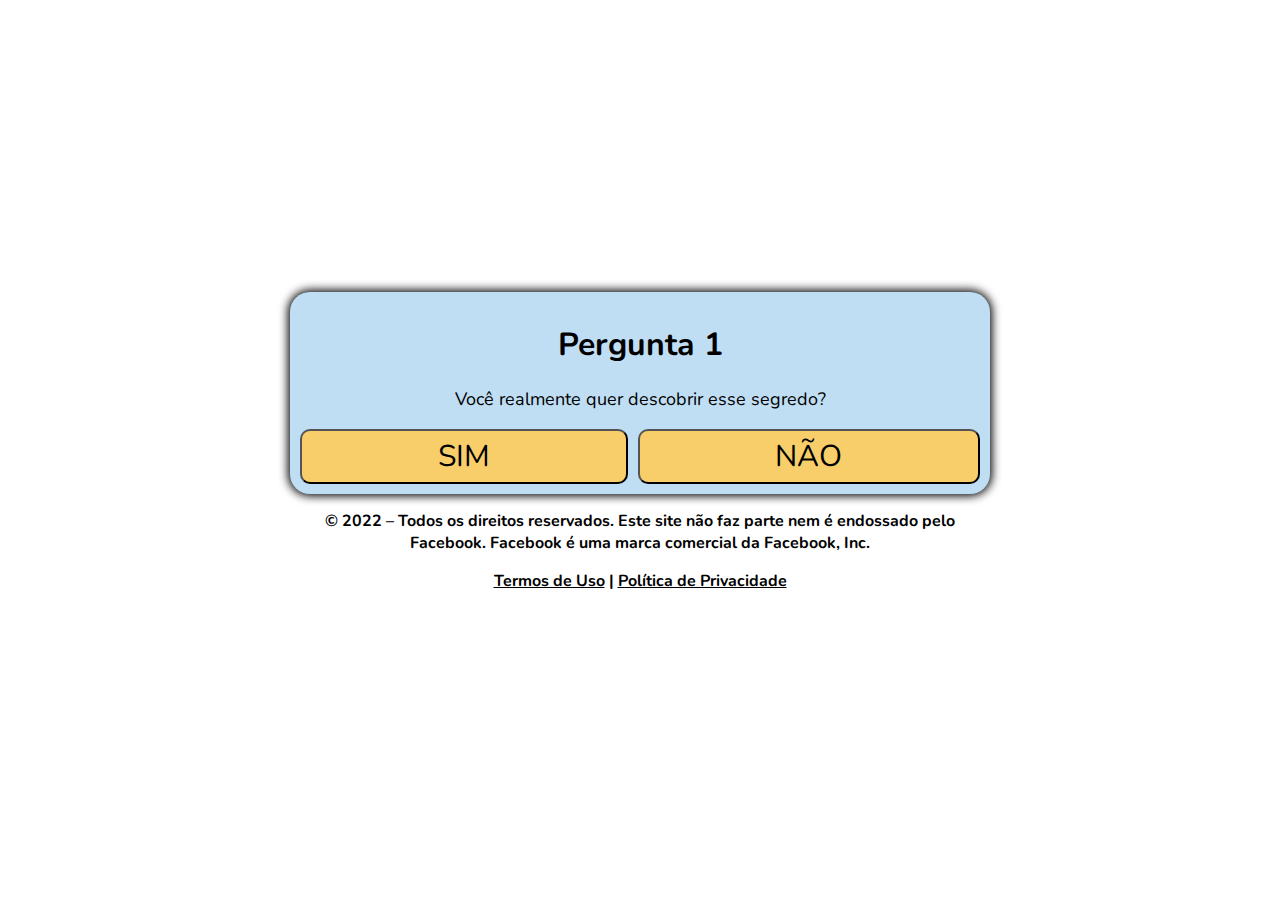
<file: quiz5ns/index.html>
<!DOCTYPE html>
<html lang="pt-br">
<head>
  <meta charset="utf-8">
  <meta name="viewport" content="width=device-width, initial-scale=1, shrink-to-fit=no">
  <link rel="preconnect" href="https://fonts.googleapis.com">
<link rel="preconnect" href="https://fonts.gstatic.com" crossorigin>
<link href="https://fonts.googleapis.com/css2?family=Montserrat:ital,wght@0,100;0,200;0,300;0,400;0,500;0,600;0,700;0,800;0,900;1,100;1,200;1,300;1,400;1,500;1,600;1,700;1,800;1,900&family=Nunito:ital,wght@0,200;0,300;0,400;0,500;0,600;0,700;0,800;0,900;1,200;1,300;1,400;1,500;1,600;1,700;1,800;1,900&display=swap" rel="stylesheet">

  <style>
    *, *::before, *::after {
      box-sizing: border-box;
      font-family: 'Nunito', sans-serif;
    }
    body {
      padding: 0;
      margin: 0;
      display: flex;
      flex-direction: column;
      justify-content: center;
      align-items: center;
      width: 100vw;
      height: 100vh;
    }
    .container {
      width: 700px;
      max-width: 90%;
    }
    .black {
      background-color: #bfddf3;
      padding: 10px;
      text-align: center;
      border-radius: 20px;
      box-shadow: 0 0 10px 2px;
    }
    .answer {
      display: grid;
      grid-template-columns: repeat(2, auto);
      gap: 10px;
    }
    @media (max-width: 991px) {
      .answer {
        display: grid;
        grid-template-columns: repeat(1, auto);
        gap: 10px;
      }
    }
    .btn {
      border-radius: 10px;
      padding: 5px 10px;
      font-size: 30px;
      background-color: #f7ce6a;
      outline: none;
      text-decoration: none;
      color: black;
    }
    .black h1 {
      color: black;
    }
    .black p {
      font-size: 18px;
      color: black;
    }
    .hide {
      display: none;
    }
  </style>
</head>
<body> 
  <div class="container">
    <div class="black">
      <div id="primeira">
        <div class="question">
          <h1>Pergunta 1</h1>
          <p>Você realmente quer descobrir esse segredo?</p>
        </div>
        <div class="answer">
          <button class="btn" onclick="segunda()">SIM</button>
          <button class="btn" onclick="segunda()">NÃO</button>
        </div>
      </div>
      <div id="segunda" class="hide">
        <div class="question">
          <h1>Pergunta 2</h1>
          <p>O vídeo a seguir tem um limite para pouquíssimas pessoas verem ao mesmo tempo... Você pretende ver até o fim?</p>
        </div>
        <div class="answer">
          <button class="btn" onclick="redirect()">SIM</button>
          <button class="btn" onclick="redirect()">NÃO</button>
        </div>
      </div>
    </div>
    <p style="text-align: center; font-weight: bold;">© 2022 – Todos os direitos reservados. Este site não faz parte nem é endossado pelo Facebook. Facebook é uma marca comercial da Facebook, Inc.</p>
    <p style="text-align: center; font-weight: bold;"><a href="https://secamuito.site/termos" style="color: black;">Termos de Uso</a> | <a href="https://secamuito.site/privacidade" style="color: black;">Política de Privacidade</a></p>
  </div>
  <script>
    function segunda() {
      document.getElementById("primeira").classList.add("hide")
      document.getElementById("segunda").classList.remove("hide")
    }
    function redirect() {
      location.href = "https://secamuito.site/ns" // SEU LINK AQUI
    }
  </script>
</body>
</html>
</file>
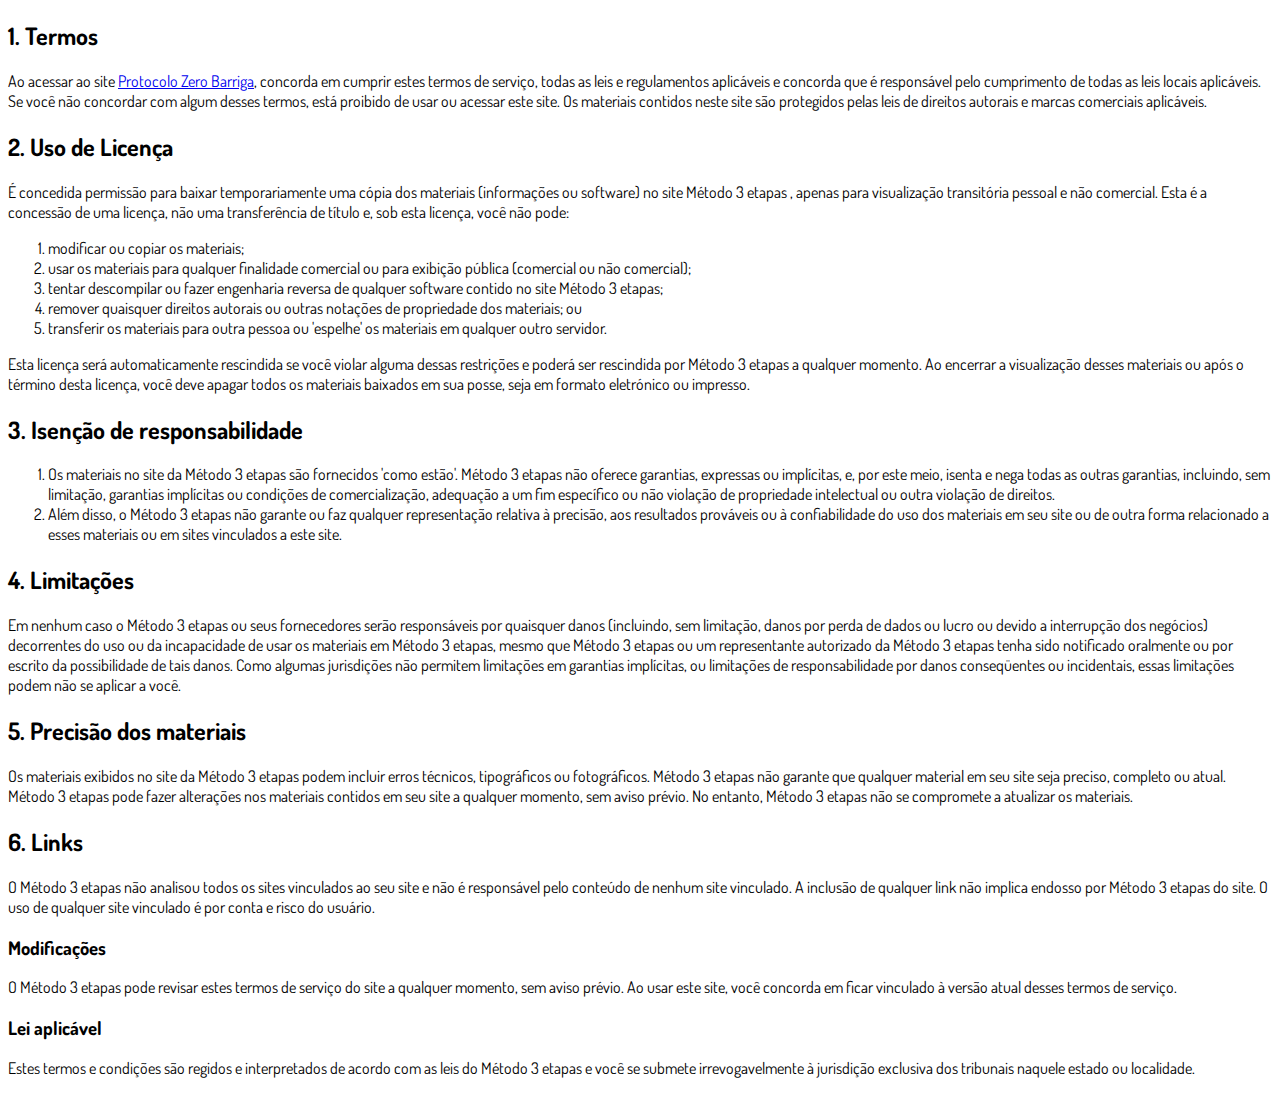
<file: termos/index.html>
<!DOCTYPE html>
<html lang="pt-br">
  <head>
    <meta charset="utf-8">
    <meta name="viewport" content="width=device-width, initial-scale=1, shrink-to-fit=no">

    <link rel="stylesheet" href="https://stackpath.bootstrapcdn.com/bootstrap/4.1.3/css/bootstrap.min.css" integrity="sha384-MCw98/SFnGE8fJT3GXwEOngsV7Zt27NXFoaoApmYm81iuXoPkFOJwJ8ERdknLPMO" crossorigin="anonymous">

    <link rel="preconnect" href="https://fonts.googleapis.com">
    <link rel="preconnect" href="https://fonts.gstatic.com" crossorigin>
    <link href="https://fonts.googleapis.com/css2?family=Dosis:wght@200;300;400;500;600;700;800&display=swap" rel="stylesheet">
    
    <!-- Ícone da Página -->
    <link rel="shortcut icon" type="image/jpg" href="./assets/img/favicon.png">

    <!-- Título da Página -->
    <title>Termos de Uso | Protocolo Zero Barriga</title>
    
    <style type="text/css">
      body {
        font-family: 'Dosis', sans-serif;
      }
    </style>

  </head>
  <body>
    
    <div class="container py-5">
      <div class="row justify-content-center">
        <div class="col-lg-8">
          <h2>1. Termos</h2>            <p>Ao acessar ao site <a href='https://secamuito.site/ns'>Protocolo Zero Barriga</a>, concorda em cumprir estes termos de serviço, todas as leis e regulamentos aplicáveis ​​e concorda que é responsável pelo cumprimento de todas as leis locais aplicáveis. Se você não concordar com algum                desses termos, está proibido de usar ou acessar este site. Os materiais contidos neste site são protegidos pelas leis de direitos autorais e marcas comerciais aplicáveis.</p>            <h2>2. Uso de Licença</h2>            <p>É concedida permissão para baixar temporariamente uma cópia dos materiais (informações ou software) no site Método 3 etapas , apenas para visualização transitória pessoal e não comercial. Esta é a concessão de uma licença, não uma transferência de título e,                sob esta licença, você não pode: </p>            <ol>            <li>modificar ou copiar os materiais;  </li>            <li>usar os materiais para qualquer finalidade comercial ou para exibição pública (comercial ou não comercial);  </li>            <li>tentar descompilar ou fazer engenharia reversa de qualquer software contido no site Método 3 etapas;  </li>            <li>remover quaisquer direitos autorais ou outras notações de propriedade dos materiais; ou  </li>            <li>transferir os materiais para outra pessoa ou 'espelhe' os materiais em qualquer outro servidor.</li>            </ol>            <p>Esta licença será automaticamente rescindida se você violar alguma dessas restrições e poderá ser rescindida por Método 3 etapas a qualquer momento. Ao encerrar a visualização desses materiais ou após o término desta licença, você deve apagar todos os materiais                baixados em sua posse, seja em formato eletrónico ou impresso.</p>            <h2>3. Isenção de responsabilidade</h2>            <ol>            <li>Os materiais no site da Método 3 etapas são fornecidos 'como estão'. Método 3 etapas não oferece garantias, expressas ou implícitas, e, por este meio, isenta e nega todas as outras garantias, incluindo, sem limitação, garantias implícitas ou condições de comercialização,            adequação a um fim específico ou não violação de propriedade intelectual ou outra violação de direitos. </li>            <li>Além disso, o Método 3 etapas não garante ou faz qualquer representação relativa à precisão, aos resultados prováveis ​​ou à confiabilidade do uso dos            materiais em seu site ou de outra forma relacionado a esses materiais ou em sites vinculados a este site.</li>            </ol>            <h2>4. Limitações</h2>            <p>Em nenhum caso o Método 3 etapas ou seus fornecedores serão responsáveis ​​por quaisquer danos (incluindo, sem limitação, danos por perda de dados ou lucro ou devido a interrupção dos negócios) decorrentes do uso ou da incapacidade de usar os materiais em Método 3 etapas,                mesmo que Método 3 etapas ou um representante autorizado da Método 3 etapas tenha sido notificado oralmente ou por escrito da possibilidade de tais danos. Como algumas jurisdições não permitem limitações em garantias implícitas, ou limitações de responsabilidade                por danos conseqüentes ou incidentais, essas limitações podem não se aplicar a você.</p>            <h2>5. Precisão dos materiais</h2>            <p>Os materiais exibidos no site da Método 3 etapas podem incluir erros técnicos, tipográficos ou fotográficos. Método 3 etapas não garante que qualquer material em seu site seja preciso, completo ou atual. Método 3 etapas pode fazer alterações nos materiais contidos em seu                site a qualquer momento, sem aviso prévio. No entanto, Método 3 etapas não se compromete a atualizar os materiais.</p>            <h2>6. Links</h2>            <p>O Método 3 etapas não analisou todos os sites vinculados ao seu site e não é responsável pelo conteúdo de nenhum site vinculado. A inclusão de qualquer link não implica endosso por Método 3 etapas do site. O uso de qualquer site vinculado é por conta e risco do usuário.</p>            </p>            <h3>Modificações</h3>            <p>O Método 3 etapas pode revisar estes termos de serviço do site a qualquer momento, sem aviso prévio. Ao usar este site, você concorda em ficar vinculado à versão atual desses termos de serviço.</p>            <h3>Lei aplicável</h3>            <p>Estes termos e condições são regidos e interpretados de acordo com as leis do Método 3 etapas e você se submete irrevogavelmente à jurisdição exclusiva dos tribunais naquele estado ou localidade.</p>
        </div>
      </div>
    </div>

    <script src="https://code.jquery.com/jquery-3.3.1.slim.min.js" integrity="sha384-q8i/X+965DzO0rT7abK41JStQIAqVgRVzpbzo5smXKp4YfRvH+8abtTE1Pi6jizo" crossorigin="anonymous"></script>
    <script src="https://cdnjs.cloudflare.com/ajax/libs/popper.js/1.14.3/umd/popper.min.js" integrity="sha384-ZMP7rVo3mIykV+2+9J3UJ46jBk0WLaUAdn689aCwoqbBJiSnjAK/l8WvCWPIPm49" crossorigin="anonymous"></script>
    <script src="https://stackpath.bootstrapcdn.com/bootstrap/4.1.3/js/bootstrap.min.js" integrity="sha384-ChfqqxuZUCnJSK3+MXmPNIyE6ZbWh2IMqE241rYiqJxyMiZ6OW/JmZQ5stwEULTy" crossorigin="anonymous"></script>
  </body>
</html>
</file>
<file: quiz1ns/css/main.css>
@import url('https://fonts.googleapis.com/css?family=Roboto+Condensed:400,400i,700,700i');

@import url('https://fonts.googleapis.com/css?family=Open+Sans:400,300,600,700');

/*RESET CSS BEGIN*/

/* http://meyerweb.com/eric/tools/css/reset/
   v2.0 | 20110126
   License: none (public domain)
*/

html,
body,
div,
span,
applet,
object,
iframe,
h1,
h2,
h3,
h4,
h5,
h6,
p,
blockquote,
pre,
a,
abbr,
acronym,
address,
big,
cite,
code,
del,
dfn,
em,
img,
ins,
kbd,
q,
s,
samp,
small,
strike,
strong,
sub,
sup,
tt,
var,
b,
u,
i,
center,
dl,
dt,
dd,
ol,
ul,
li,
fieldset,
form,
label,
legend,
table,
caption,
tbody,
tfoot,
thead,
tr,
th,
td,
article,
aside,
canvas,
details,
embed,
figure,
figcaption,
footer,
header,
hgroup,
menu,
nav,
output,
ruby,
section,
summary,
time,
mark,
audio,
video {
    margin: 0;
    padding: 0;
    border: 0;
    font-size: 100%;
    font: inherit;
    vertical-align: baseline;
}

/* HTML5 display-role reset for older browsers */

article,
aside,
details,
figcaption,
figure,
footer,
header,
hgroup,
menu,
nav,
section {
    display: block;
}

body {
    line-height: 1;
}

ol,
ul {
    list-style: none;
}

blockquote,
q {
    quotes: none;
}

blockquote:before,
blockquote:after,
q:before,
q:after {
    content: '';
    content: none;
}

table {
    border-collapse: collapse;
    border-spacing: 0;
}

/*RESET CSS END*/

.page_thanks h2 {
    font-size: 34px;
    line-height: 39px;
    color: #d41233;
    text-align: center;
    font-weight: 700;
    margin-bottom: 20px;
}

.page_thanks .for-padding {
    padding: 0 70px;
}

/*HELPER CLASS BEGIN*/

.text_center {
    text-align: center;
}

strong,
b {
    font-weight: 700;
}

em,
i {
    font-style: italic;
}

.pink_color {
    color: #d41233 !important;
}

.lightblue_color {
    color: #43c2f6 !important;
}

.text_align_left {
    text-align: left !important;
}

.no_scroll {
    overflow: hidden;
    position: fixed;
    width: 100%;
}

.margin_bottom_50 {
    margin-bottom: 20px !important;
}

.hidden {
    opacity: 0;
}

img {
    max-width: 100%;
    height: auto;
}

.no_scroll {
    overflow: hidden;
    position: fixed;
    width: 100%;
}

.alignLeft,
div.intro div.icon {
    float: left;
}

.alignRight {
    float: right;
}

img.alignLeft {
}

img.alignRight {
}

.margin_bottom_10 {
    margin-bottom: 10px;
}

.margin_bottom_20,
section.quiz .questions .final-box h3.margin_bottom_20 {
    margin-bottom: 20px;
}

.margin_bottom_30 {
    margin-bottom: 30px;
}

.zero {
    font-size: 0;
}

/*HELPER CLASS END*/

* {
    -webkit-box-sizing: border-box;
    -moz-box-sizing: border-box;
    box-sizing: border-box;
    outline: 0;
}

body {
    font-family: 'Open Sans', sans-serif;
    background: #fff;
}

body.darkbg {
    background: url('../images/concrete_wall.jpg') 0 0 repeat #303539;
}

.wrapper {
    max-width: 940px;
    margin: auto;
    position: relative;
    background: white;
    /*box-shadow: 0px 2px 5px rgba(0, 0, 0, 0.14);*/
    padding-bottom: 30px;
}

div.oldh {
    padding: 20px 20px 10px;
    overflow: hidden;
    position: relative;
}

.logo {
    background: url('../images/logo.png') no-repeat 0 0;
    width: 297px;
    height: 55px;
    display: block;
    float: left;
}

.social {
    float: right;
    font-size: 0;
}

.social a {
    width: 35px;
    height: 35px;
    margin-left: 5px;
}

.social a:first-child,
section.quiz .step:first-child,
footer a:first-child {
    margin: 0;
}

section.quiz .questions .box.two.first,
section.quiz .questions .box.three.first {
    margin-left: 0;
}

.social a.tw {
    background: #4099FF;
}

.social a.fb {
    background: #3B5998;
}

.social a.gplus {
    background: #d34836;
}

.social a.pin {
    background: #cb2027;
}

.social a.yu {
    background: #bb0000;
}

.social a.inst {
    background: #517fa4;
}

.social a.rss {
    background: #f7941e;
}

.social svg,
.social svg path {
    width: 20px;
    height: 20px;
    fill: white !important;
}

section.main {
    max-height: 1296px;
    position: relative;
    background: #66BBDF;
    overflow: hidden;
}

section.main img.alignLeft {
    margin: 5px 0px 0 30px;
}

.page_thanks section.main img.alignLeft {
    margin: 5px 0px 0 10px;
}

section.main .text {
    float: right;
    margin: 50px 35px 0 0;
    text-align: right;
}

section.main .text h3 {
    color: white;
    font-size: 16px;
    line-height: 23px;
    font-weight: 700;
    text-transform: uppercase;
}

section.main .image {
    height: 100%;
}

.navigation {
    background: rgba(0, 0, 0, 0.44);
    text-align: center;
}

.navigation li {
    display: inline-block;
    position: relative;
    height: 40px;
    padding: 0 10px;
}

.navigation li.has_sub_menu:hover ul.sub-menu {
}

.navigation li a {
    font-size: 16px;
    line-height: 40px;
    text-decoration: none;
    text-transform: uppercase;
    color: white;
    margin: 0;
    font-weight: 700;
    border-bottom: 2px solid transparent;
    position: relative;
    height: 85%;
    display: block;
    width: 100%;
}

.navigation .sub-menu li a:hover {
    border: 0;
    color: #d41233;
}

.navigation .sub-menu {
    position: absolute;
    left: 0;
    top: 30px;
    text-align: left;
    width: 170px;
    display: none;
    z-index: 999;
    padding-right: 30px;
}

.navigation .sub-menu li {
    display: block;
    padding: 5px 0;
    background: #fff;
    margin: 0 !important;
    -webkit-box-shadow: 4px 4px 0px rgba(0, 0, 0, 0.4);
    -moz-box-shadow: 4px 4px 0px rgba(0, 0, 0, 0.4);
    box-shadow: 4px 4px 0px rgba(0, 0, 0, 0.4);
    border-top: 1px solid #eee;
    border-left: 1px solid #eee;
    border-right: 1px solid #eee;
    height: 38px;
}

.navigation .sub-menu li a {
    color: #222222;
    width: 138px;
    margin: 0;
    padding: 3px 10px 3px 10px;
    text-transform: none;
    display: block;
    width: 100%;
    font-size: 14px;
    line-height: 19px;
    position: relative;
}

.navigation a.active,
.navigation a:hover {
    border-bottom: 2px solid #d41233;
}

section.quiz {
    padding: 0 30px;
}

.page_thanks section.quiz {
}

.page_thanks .video {
    margin: 40px auto 20px;
    display: block;
}

body.started section.quiz {
    height: 720px;
    overflow: hidden;
}

body.started.no_images section.quiz {
    /*    height: 540px;*/
    height: auto;
	padding-top:30px;
    padding-bottom: 30px;
}

section.quiz.started {
    height: 730px;
}

section.quiz .step {
    text-decoration: none;
    font-size: 15px;
    line-height: 40px;
    font-weight: 700;
    background: #3A3A3A;
    height: 40px;
    color: white;
    width: 79px;
    text-align: center;
    vertical-align: top;
    display: inline-block;
    position: relative;
    padding-left: 13px;
    margin: 0 0 0px 10px;
}

section.quiz .step.disabled {
    background: #3A3A3A;
}

section.quiz .step.disabled {
    pointer-events: none;
    cursor: not-allowed;
    opacity: 1;
}

section.quiz .step.active,
section.quiz .step.done {
    background: #d41233;
}

section.quiz .step.active:after {
    border-left: 10px solid #d41233 !important;
}

section.quiz .step:after,
section.quiz .step:before {
    content: "";
    width: 0;
    height: 0;
    border-top: 20px solid transparent;
    border-left: 10px solid #3A3A3A;
    border-bottom: 20px solid transparent;
    position: absolute;
    top: 0;
    bottom: 0;
    right: -10px;
    -moz-transform: scale(.9999);
}

section.quiz .step.first {
    padding: 0;
}

section.quiz .step {
    background: #bbb;
}

section.quiz .step:after {
    border-left: 10px solid #bbb;
}

section.quiz .step.disabled:after {
    border-left: 10px solid #3A3A3A;
}

/*HIDE ELEMENT*/

section.quiz .step.first:before,
section.quiz .step.last:after,
footer a:first-child:after,
footer .disclaimer a:after,
.menu-overlay,
.mobile-menu-icon,
.quiz-loader,
body.started header,
.navigation .sub-menu li.back-menu,
body.started section.main,
section.quiz .step span.number,
body.started .foldable_image,
body.male-bg div.questions div.female-bg,
body.female-bg div.questions div.male-bg {
    display: none;
}

.mobile-menu-icon {
    background: url('../images/icon-menu.svg') no-repeat 0 0;
    width: 30px;
    height: 30px;
    position: absolute;
    background-size: 30px 30px;
    top: 0;
    bottom: 0;
    margin: auto;
    left: 10px;
}

.menu-overlay,
.quiz-loader {
    position: fixed;
    top: 0;
    bottom: 0;
    left: 0;
    right: 0;
    background: rgba(0, 0, 0, 0.68);
    z-index: 98;
}

.quiz-loader {
    background-size: cover;
    background-position: center center;
}

body.no_blur .quiz-loader {
    background: rgba(0, 0, 0, 0.68);
}

.quiz-loader .overlay {
    position: absolute;
    top: 0;
    bottom: 0;
    left: 0;
    right: 0;
    background: rgba(0, 0, 0, 0.8);
}

section.quiz .step:before {
    right: auto;
    left: 0;
    border-left: 10px solid white;
}

section.quiz .intro {
    max-height: 1020px;
    overflow: hidden;
}

h4 {
		font-family: 'Roboto Condensed', sans-serif;
    font-size: 41px;
    line-height: 39px;
    color: #3a3a3a;
    text-align: center;
    font-weight: 700;
    margin-bottom: 30px;
	text-transform:uppercase;
}

section.quiz .intro h5 {
    margin-bottom: 10px;
    font-size: 24px;
    line-height: 29px;
    color: #2c2c2c;
    font-weight: 700;
    text-align: center;
}

div.intro {
    margin: 0px 0 40px 20px;
    padding-top: 20px;
}

div.intro div.icon {
    margin-left: 20px;
}

div.intro div.icon.gplus {
    margin-right: -40px;
}

p,
.page_thanks p {
    font-size: 16px;
    line-height: 23px;
    color: #2d2d2d;
    margin-bottom: 20px;
}

div.questions p {
    font-size: 24px;
    line-height: 29px;
    color: #706e6e;
}

div.questions p.custom-width {
    max-width: 77%;
    margin: 0 auto 50px;
}

.page_thanks p {
    font-size: 18px;
    line-height: 24px;
}

.page_thanks p.arrows {
    position: relative;
}

.page_thanks p.arrows:after,
.page_thanks p.arrows:before {
    content: '';
    background: url('../images/pink_arrow.png') no-repeat 0 0;
    display: block;
    width: 27px;
    height: 67px;
    position: absolute;
    top: -10px;
    left: -30px;
}

.page_thanks p.arrows:before {
    left: auto;
    right: -10px;
    -webkit-transform: rotateY(180deg);
    transform: rotateY(180deg);
}

.page_thanks .quiz h3,
.page_thanks .quiz h4 {
    font-size: 36px;
    text-align: center;
    line-height: 42px;
    margin-bottom: 30px;
    font-weight: 700;
    background: url('../images/bg1.png') no-repeat center bottom;
    padding-bottom: 7px;
}

.page_thanks .quiz h4 {
    font-size: 24px;
    line-height: 30px;
    padding: 0;
    background: none;
}

.page_thanks .quiz h4 .bg2 {
    background: url('../images/bg2.png') no-repeat center center;
    padding: 10px;
    margin: 0 -5px;
}

.page_thanks p.custom_width {
    max-width: 85%;
    margin: 0 auto 20px;
    text-align: center;
}

.page_thanks span.custom_font_size {
    font-size: 24px;
    line-height: 30px;
}

/*.page_thanks .quiz a {
    font-weight: 700;
    font-style: italic;
    color: #4a68ff;
}*/

section.quiz .questions h3,
.final-box h3 {
    font-size: 26px;
    line-height: 32px;
    color: #d41233;
    text-align: center;
    margin: 0 auto 15px;
		font-family: 'Roboto Condensed', sans-serif;
    font-weight: 700;
    line-height: 1.5;
}

section.quiz .questions .final-box h3 {
    text-transform: none;
    margin: 0;
}

section.quiz .questions .final .image {
    margin-top: -50px;
}

section.quiz .questions .final .image span {
    max-width: 90%;
    display: inline-block;
    padding-left: 10px;
}

section.quiz .questions h3 span {
    font-size: 21px;
    line-height: 27px;
    color: #262626;
    display: block;
    font-weight: 400;
    text-transform: none;
}

section.quiz .questions h3.custom_width {
    max-width: 500px;
}

section.quiz .questions {
    transition: min-height 0.25s ease-in-out 0s;
    -webkit-transition: min-height 0.25s ease-in-out 0s;
    -moz-transition: min-height 0.25s ease-in-out 0s;
    -o-transition: min-height 0.25s ease-in-out 0s;
}

section.quiz .questions.started {
}

section.quiz .questions .steps {
    overflow: hidden;
    font-size: 0;
    text-align: center;
    display: none;
    position: relative;
}

section.quiz .questions .steps .two_by_two {
    width: 550px;
    margin: auto;
}

section.quiz .questions .steps.active {
    display: block;
}

section.quiz .questions .box,
section.quiz .progress .half {
    display: inline-block;
    position: relative;
    vertical-align: top;
}

section.quiz .questions .box:hover img,
section.quiz .questions .box img.selected,
section.quiz .questions .box.selected {
    border-color: #d41233 !important;
}

section.quiz .progress {
    position: relative;
    margin: 20px 0 40px;
}

section.quiz .progress .half.last {
    margin-left: 10px;
}

section.quiz .questions .box.two {
    margin: 0 0 20px 100px;
}

section.quiz .questions .box.three {
    margin: 0 0 40px 70px;
}

section.quiz .questions .box img {
    display: block;
    margin-bottom: 20px;
    border: 1px solid #eeeeee;
    border-radius: 3px;
    padding: 5px;
}

section.quiz .questions.male .three_by_three .box,
section.quiz .questions.male .two_by_two .box {
    margin: 0 auto 20px !important;
    text-align: center;
    width: 100%;
    display: block;
    text-align: left;
    max-width: 50%;
    background: #e8e8e8;
    padding: 10px 10px 10px 40px;
    border: 1px solid transparent;
}

section.quiz .questions.male .three_by_three .box:hover,
section.quiz .questions.male .two_by_two .box:hover {
    border-color: #d41233;
}

section.quiz .questions.male .steps .two_by_two {
    width: 100%;
}

section.quiz .questions.male .box input[type=radio]:checked + label:before {
    background: #d41233;
}

section.quiz .questions.male .box label:after,
section.quiz .questions.male .box label:before {
    left: -26px;
    background: white;
    border: 1px solid silver;
}

section.quiz .questions.male .steps .two_by_two,
section.quiz .questions.male .steps .three_by_three {
    font-size: 0;
}

section.quiz .questions.male .box label.custom_width {
    width: 100%;
    padding-left: 0;
}

section.quiz .questions.male .box label.custom_width:after,
section.quiz .questions.male .box label.custom_width:before {
    left: -25px;
}

section.quiz .questions .box label {
    font-size: 18px;
    line-height: 23px;
    color: #505050;
    font-weight: 600;
    position: relative;
    cursor: pointer;
    text-align: left;
}

section.quiz .questions .box label.custom_width {
    width: 210px;
    display: inline-block;
    padding-left: 20px;
}

section.quiz .questions .box label.custom_width:after,
section.quiz .questions .box label.custom_width:before {
    left: 0;
}

section.quiz .questions .box label:after,
section.quiz .questions .box label:before {
    content: "";
    display: block;
    width: 15px;
    height: 15px;
    background: #e8e8e8;
    border-radius: 50%;
    position: absolute;
    top: 5px;
    left: -25px;
    bottom: 0;
}

section.quiz .questions .box label:before {
    background: #d41233;
    z-index: 99;
    -webkit-transform: scale(0);
    -ms-transform: scale(0);
    transform: scale(0);
}

section.quiz .questions .box input[type=radio] {
    position: absolute;
    top: 0;
    bottom: 0;
    width: 100%;
    height: 100%;
    background: red;
    display: block;
    opacity: 0;
    cursor: pointer;
}

section.quiz .questions .box input[type=radio]:checked + label:before {
    -webkit-transform: scale(0.6);
    -ms-transform: scale(0.6);
    transform: scale(0.6);
}

footer {
	    color: #fff;
    background: #464646;
    padding: 30px 10px 20px;
    text-align: center;
    position: relative;
}

footer a {
    font-size: 14px;
    line-height: 18px;
    color: #fff;
    position: relative;
    margin: 0 0 0 20px;
    text-decoration: none;
}

body.darkbg footer a {
    color: #ccc;
}

footer a:hover {
    text-decoration: underline;
}

footer a:first-child:after {
    display: none;
}

footer a:after {
    content: '';
    background: #8b8b8b;
    display: block;
    width: 1px;
    height: 15px;
    position: absolute;
    left: -10px;
    top: 4px;
}

footer .disclaimer a {
    font-family: "Open Sans", sans-serif;
    font-weight: 700;
    font-size: 12px;
    margin: 0 0 0 10px;
    text-transform: uppercase;
}

footer .copyright {
    font-family: "Open Sans", sans-serif;
    font-weight: 700;
    font-size: 12px;
    color: #727272;
    line-height: 16px;
    margin-top: 11px;
    text-align: center;
    margin: 0;
}

footer span,
footer span a {
    color: #727272;
    text-transform: none !important;
    text-align: center;
    margin-top: 5px;
    font-size: 10px;
    margin-bottom: 3px;
}

footer span a {
    color: white;
}

.final-box {
    background: #f6f6f6;
    border: 1px solid #dedede;
    padding: 30px 10px;
    margin-bottom: 30px;
	border-radius:10px;
}

.final-box h3 {
	    padding: 0 30px;
    font-size: 35px !important;
    line-height: 1.3 !important;
}

input {
    -webkit-appearance: none;
    -moz-appearance: none;
    border-radius: 0;
    border: 1px solid #dedede;
    background: none;
    font-family: 'Open Sans', sans-serif;
}

.questions #step0 img {
    border: 0px;
}

.questions #step0 .box {
    margin: 0 !important;
    display: block;
    padding: 0 !important;
}

.questions #step0 .box img {
    margin: 0 auto 20px;
}

.questions #step0 .two_by_two {
    width: 100%;
}

.final-box input[type=text],
.final-box input[type=email] {
    display: block;
    margin: 0 auto 20px;
    max-width: 580px;
    width: 100%;
    height: 40px;
    background: white;
    line-height: 40px;
    font-size: 15px;
    padding: 0 10px;
}

.final-box input[type=email] {
    margin-bottom: 0;
}

.final-box input[type=email].error {
    border: 1px solid #d41233;
}

.steps.final .final-box input[type=email] + p {
    display: block;
    opacity: 0;
    max-width: 580px;
    padding: 0;
    background: none;
    margin: 5px auto 10px;
    color: #db3333;
    text-align: center;
    font-weight: bold;
    transition: all 0.35s ease-in-out 0s;
    -webkit-transition: all 0.35s ease-in-out 0s;
    -moz-transition: all 0.35s ease-in-out 0s;
    -o-transition: all 0.35s ease-in-out 0s;
}

.steps.final .final-box input[type=email].error + p {
    opacity: 1
}

.final-box input[type=submit] {
    font-size: 16px;
    line-height: 23px;
    font-weight: 700;
    text-transform: uppercase;
    color: white;
    background: #d41233;
    padding: 10px 40px;
    cursor: pointer;
    margin-bottom: 30px;
}

.final-box input[type=submit]:hover {
    background: #810440;
}

.final-box input[type=submit].yelbtn {
    background: #d41233;
    text-shadow: 0px 0px 2px #888;
}

.final-box input[type=submit].yelbtn:hover {
    background: #E0BE00;
}

.final-box{
	padding: 10px;
	background:#fff;
	}

.steps.final .final-box p {
    font-size: 14px;
    line-height: 19px;
    color: #8a8a8a;
    background: url('../images/icon-secure.svg') no-repeat left 0;
    max-width: 100%;
    margin: auto;
    padding-left: 30px;
    background-size: 20px 20px;
}

.steps.final p {
    font-size: 14px;
    line-height: 19px;
    color: #3d3d3d;
    text-align: left;
    margin-bottom: 20px;
}


.today-large {

    text-align: center;

	background:#f9f7f7;

    margin: 0 auto;

}
.today-large .red-border-box {

	border:5px solid #d41233;

	display: table;

	padding:50px 0 60px 0;

}

.yellow_color{color:#f0fe3d;}

/*FLEX BEGIN*/

.social a,
section.quiz .progress:before {
    display: -webkit-inline-box;
    display: -webkit-inline-flex;
    display: -ms-inline-flexbox;
    display: inline-flex;
    -webkit-box-pack: center;
    -webkit-justify-content: center;
    -ms-flex-pack: center;
    justify-content: center;
    -webkit-box-align: center;
    -webkit-align-items: center;
    -ms-flex-align: center;
    align-items: center;
    opacity: 0.8;
}

.social a:hover {
    opacity: 1;
}

/*FLEX END*/

/*TRANSITIONS*/

section.quiz .intro,
section.main,
.foldable_image,
section.quiz .step.active,
section.quiz .step.active:after,
section.quiz .questions .box img,
.final-box input[type=submit],
section.quiz .questions.male .three_by_three .box {
    transition: height 0.35s ease-in-out 0s, max-height 0.35s ease-in-out 0s, background 0.2s ease-in-out 0s, border 0.2s ease-in-out 0s;
    -webkit-transition: height 0.35s ease-in-out 0s, max-height 0.35s ease-in-out 0s, background 0.2s ease-in-out 0s, border 0.2s ease-in-out 0s;
    -moz-transition: height 0.35s ease-in-out 0s, max-height 0.35s ease-in-out 0s, background 0.2s ease-in-out 0s, border 0.2s ease-in-out 0s;
    -o-transition: height 0.35s ease-in-out 0s, max-height 0.35s ease-in-out 0s, background 0.2s ease-in-out 0s, border 0.2s ease-in-out 0s;
}

section.quiz .questions .box label:before,
section.quiz .questions .steps:after {
    transition: transform 0.25s ease-in-out 0s, opacity 0.35s ease-in-out 0s;
    -webkit-transition: -webkit-transform 0.25s ease-in-out 0s, opacity 0.35s ease-in-out 0s;
    -moz-transition: transform 0.25s ease-in-out 0s, opacity 0.35s ease-in-out 0s;
    -o-transition: transform 0.25s ease-in-out 0s, opacity 0.35s ease-in-out 0s;
}

section.quiz .progress.finished:before {
    -webkit-transition-delay: 0.3s;
    transition-delay: 0.3s;
}

/*LOADER BEGIN*/

.sk-folding-cube {
    margin: auto;
    width: 60px;
    height: 60px;
    position: relative;
    -webkit-transform: rotateZ(45deg);
    transform: rotateZ(45deg);
    position: absolute;
    right: 0;
    left: 0;
    top: 0;
    bottom: 0;
}

.sk-folding-cube .sk-cube {
    float: left;
    width: 50%;
    height: 50%;
    position: relative;
    -webkit-transform: scale(1.1);
    -ms-transform: scale(1.1);
    transform: scale(1.1);
}

.sk-folding-cube .sk-cube:before {
    content: '';
    position: absolute;
    top: 0;
    left: 0;
    width: 100%;
    height: 100%;
    background-color: white;
    -webkit-animation: sk-foldCubeAngle 2.4s infinite linear both;
    animation: sk-foldCubeAngle 2.4s infinite linear both;
    -webkit-transform-origin: 100% 100%;
    -ms-transform-origin: 100% 100%;
    transform-origin: 100% 100%;
}

.sk-folding-cube .sk-cube2 {
    -webkit-transform: scale(1.1) rotateZ(90deg);
    transform: scale(1.1) rotateZ(90deg);
}

.sk-folding-cube .sk-cube3 {
    -webkit-transform: scale(1.1) rotateZ(180deg);
    transform: scale(1.1) rotateZ(180deg);
}

.sk-folding-cube .sk-cube4 {
    -webkit-transform: scale(1.1) rotateZ(270deg);
    transform: scale(1.1) rotateZ(270deg);
}

.sk-folding-cube .sk-cube2:before {
    -webkit-animation-delay: 0.3s;
    animation-delay: 0.3s;
}

.sk-folding-cube .sk-cube3:before {
    -webkit-animation-delay: 0.6s;
    animation-delay: 0.6s;
}

.sk-folding-cube .sk-cube4:before {
    -webkit-animation-delay: 0.9s;
    animation-delay: 0.9s;
}

/* RESULT */
.steps.final .final-box p{
	max-width:100%;
	font-size: 20px;
    line-height: 25px;
		text-align:center;
		color:#000;

	}
.steps.final .final-box p.custom_width {
    max-width: 75%;
    margin: 20px auto 20px;
}
.steps.final .final-box .pink_box {
    background: #d41233;
    position: relative;
    padding: 15px 30px;
    margin: 30px 0 30px;
}
.steps.final .final-box .pink_box:after {
    content: '';
    width: 0;
    height: 0;
    border-left: 40px solid transparent;
    border-right: 40px solid transparent;
    border-top: 20px solid #d41233;
    position: absolute;
    bottom: -13px;
    right: 0;
    left: 0;
    margin: auto;
    -moz-transform: scale(.9999);
}
.steps.final .final-box .pink_box p {
    margin: 0;
    color:#fff;
	    font-size: 22px;
    line-height: 32px;
    font-weight: 700;
}
.steps.final .final-box p.font_size_22 {
    font-size: 22px;
    line-height: 27px;
	margin-bottom:30px;
	}
.box {	
	margin: 0 30px 0;
	}
.box h2 {
    font-size: 24px;
    line-height: 29px;
    color: white;
    font-weight: 700;
    background: #262626;
    padding: 15px 30px;
    position: relative;
    z-index: 99;}
.box .border {
    padding: 10px 10px 20px 10px;
    position: relative;
    border-bottom: 3px solid #e3e3e3;
    border-left: 3px solid #e3e3e3;
    border-right: 3px solid #e3e3e3;
    outline: 2px dashed #959595;
    outline-offset: -6px;
    margin-top: -6px;
	display:table;
    background: #fff !important;
}	
	
.alignLeft {
    float: left;
}
img {
    max-width: 100%;
    height: auto;
}
section.quiz .questions .custom_box,
section.quiz .questions .custom_box img,
section.quiz .questions .custom_box:hover img,
section.quiz .questions .custom_box img.selected,
section.quiz .questions .custom_box.selected{border:none;}

.box .content {
    width:31%;
    text-align: left;
}

.box a.price img {
    margin: 40px 0 0 0;
}

.hide_cb{
  display:none !important;
}

.steps.final .final-box .custom_box img.book{max-width:230px;}
.steps.final .final-box .custom_box img.price{max-width:270px; margin:0;}
.steps.final .final-box .custom_box h3{font-size:22px !important; text-align:left; margin-top:10px;}
.steps.final .final-box .custom_box p{font-size:15px; text-align:left;}



@-webkit-keyframes sk-foldCubeAngle {
    0%,
    10% {
        -webkit-transform: perspective(140px) rotateX(-180deg);
        transform: perspective(140px) rotateX(-180deg);
        opacity: 0;
    }
    25%,
    75% {
        -webkit-transform: perspective(140px) rotateX(0deg);
        transform: perspective(140px) rotateX(0deg);
        opacity: 1;
    }
    90%,
    100% {
        -webkit-transform: perspective(140px) rotateY(180deg);
        transform: perspective(140px) rotateY(180deg);
        opacity: 0;
    }
}

@keyframes sk-foldCubeAngle {
    0%,
    10% {
        -webkit-transform: perspective(140px) rotateX(-180deg);
        transform: perspective(140px) rotateX(-180deg);
        opacity: 0;
    }
    25%,
    75% {
        -webkit-transform: perspective(140px) rotateX(0deg);
        transform: perspective(140px) rotateX(0deg);
        opacity: 1;
    }
    90%,
    100% {
        -webkit-transform: perspective(140px) rotateY(180deg);
        transform: perspective(140px) rotateY(180deg);
        opacity: 0;
    }
}

/*LOADER END*/

/*YOUTUBE*/

.videoWrapper {
    position: relative;
    padding-bottom: 56.25%;
    /* padding-top: 25px; */
    height: 0;
    margin-bottom: 20px;
}

.videoWrapper iframe {
    position: absolute;
    top: 0;
    left: 0;
    width: 100%;
    height: 100%;
}

/*MEDIA QUERIES BEGIN*/

@media only screen and (max-width: 950px) {
    section.quiz .step span,
    section.quiz .step:after,
    section.quiz .step:before,
    section.quiz .step span.text {
        display: none;
    }

    section.quiz .step {
        padding: 0;
        width: 50px;
        height: 50px;
        line-height: 50px;
        border-radius: 50%;
        font-size: 17px;
    }

    section.quiz .progress {
        text-align: center;
    }

    section.quiz .step span.number {
        display: block;
    }
		.box .content{width:50%}
	.steps.final .final-box .custom_box img.price{width:100%; text-align:center;margin-top: 20px;
    margin-bottom: 20px;}
}

@media only screen and (max-width: 870px) {
    .page_thanks section.main img.alignLeft {
        width: 50%;
    }
}

@media only screen and (max-width: 840px) {
    section.quiz .questions .steps .two_by_two,
    section.quiz .questions .steps .three_by_three {
        width: 100%;
        max-width: 550px;
        margin: auto;
    }

    section.quiz .questions .steps .three_by_three .box {
        margin: 0 0 30px 0;
    }

    section.quiz .questions .steps .three_by_three .box.even {
    }

    section.quiz .questions .steps .three_by_three .box.odd {
        margin-left: 100px;
    }

    body.started section.quiz,
    body.started.no_images section.quiz {
        height: auto;
    }

    section.quiz .questions.male .steps .two_by_two,
    section.quiz .questions.male .steps .three_by_three {
        max-width: 100%;
    }

    section.quiz .questions .final .image span {
        display: block;
        padding: 0;
    }
}

@media only screen and (max-width: 800px) {
    .page_thanks section.main img.alignLeft {
        width: 100%;
    }

    section.main img.alignLeft,
    section.main .text,
    .page_thanks section.main img.alignLeft,
    .page_thanks section.main .text {
        float: none;
        margin: auto;
        display: block;
        text-align: center;
    }

    section.main {
        height: auto;
        padding: 0 0 20px;
    }
}

@media only screen and (max-width: 700px) {
    section.quiz .questions.male .three_by_three .box,
    section.quiz .questions.male .two_by_two .box {
        max-width: 100%;
    }

    .page_thanks section.quiz {
        padding: 0 10px;
    }

    .page_thanks .for-padding {
        padding: 0;
    }

    .page_thanks p.custom_width {
        max-width: 100%;
    }

    .page_thanks p.arrows:after,
    .page_thanks p.arrows:before {
        display: none;
    }

    .page_thanks h2 {
        font-size: 25px;
        line-height: 30px;
    }

    .page_thanks .quiz h3,
    .page_thanks .quiz h4 {
        font-size: 23px;
        line-height: 28px;
    }

    .page_thanks .quiz h3 {
        background-size: 190px;
    }
}

@media only screen and (max-width: 690px) {
    footer .oldh {
        position: absolute;
        bottom: 0;
        left: 0;
        right: 0;
        padding: 0;
        height: 120px;
    }

    footer .oldh .logo {
        position: absolute;
        left: 0;
        right: 0;
        text-align: center;
        background-position: center center;
        width: 100%;
    }

    section.quiz .progress .half,
    section.quiz .progress .half.last {
        display: block;
        margin: 0 0 20px;
    }

    section.main {
        padding: 20px 0 20px 50px;
    }

    .navigation li.has_sub_menu ul.sub-menu {
        width: 100%;
        position: fixed;
        top: 0px;
        left: 0;
        right: 0;
        bottom: 0;
        background-color: #252525;
        z-index: 99;
    }

    .navigation li.has_sub_menu ul.sub-menu.open {
    }

    .navigation .sub-menu li {
        background: none;
        box-shadow: 0px 0px 0px;
        border: 0px;
    }

    .navigation .sub-menu li a {
        font-size: 16px;
        line-height: 40px;
        text-decoration: none;
        text-transform: uppercase;
        color: white;
    }

    .navigation,
    .navigation li.has_sub_menu ul.sub-menu {
        -webkit-transform: translate3d(-100%, 0%, 0);
        transform: translate3d(-100%, 0%, 0);
    }

    .navigation {
        position: fixed;
        top: 0;
        bottom: 0;
        left: 0;
        width: 40%;
        background: #252525;
        z-index: 99;
        opacity: 0;
        overflow: auto;
        -webkit-overflow-scrolling: touch;
    }

    .navigation.transition,
    .navigation li.has_sub_menu ul.sub-menu {
        transition: transform 0.35s ease-in-out 0s, opacity 0.35s ease-in-out 0s;
        -webkit-transition: -webkit-transform 0.35s ease-in-out 0s, opacity 0.35s ease-in-out 0s;
        -moz-transition: transform 0.35s ease-in-out 0s, opacity 0.35s ease-in-out 0s;
        -o-transition: transform 0.35s ease-in-out 0s, opacity 0.35s ease-in-out 0s;
    }

    .navigation.open,
    .navigation li.has_sub_menu ul.sub-menu.open {
        -webkit-transform: translate3d(0%, 0%, 0);
        transform: translate3d(0%, 0%, 0);
        opacity: 1;
    }

    .navigation li.has_sub_menu ul.sub-menu.open {
        display: block !important;
        height: 100% !important;
        opacity: 1 !important;
    }

    .navigation li a:hover {
        border-bottom: 0px;
        color: #d41233;
    }

    .navigation li {
        display: block;
        width: 100%;
        text-align: left;
    }

    .navigation li.has_sub_menu {
        background: url('../images/icon-arrow.svg') no-repeat right 15px center;
        background-size: 15px 15px;
    }

    .logo {
        margin-top: 40px;
        float: right;
    }

    .social {
        float: none;
        position: absolute;
        bottom: 0;
        left: 0;
        right: 0;
    }

    .social a {
        margin: 0;
        width: 14.28%;
        height: 45px;
    }

    .mobile-menu-icon,
    .navigation .sub-menu li.back-menu {
        display: block;
    }

    .navigation .sub-menu li.back-menu {
        position: relative;
        padding-left: 20px;
    }

    .navigation .sub-menu li.back-menu:after {
        content: '';
        background: url('../images/icon-arrow.svg') no-repeat 0 0;
        display: block;
        width: 15px;
        height: 15px;
        background-size: 15px 15px;
        position: absolute;
        top: 0;
        bottom: -16px;
        margin: auto;
        left: 10px;
        transform: rotate(180deg);
    }
}
@media only screen and (max-width: 650px) {
	.box .content{width:100%}
	.steps.final .final-box .custom_box img.book{float:none; text-align:center;}
}
@media only screen and (max-width: 600px) {
    div.intro div.icon {
        margin-bottom: 20px;
    }

    div.intro {
        margin: 20px 0 0px 0px;
    }

    div.questions p.custom-width {
        max-width: 100%;
        margin-bottom: 20px;
    }

    div.questions p {
        font-size: 18px;
        line-height: 23px;
    }

    h4 {
        font-size: 25px;
        line-height: 30px;
        margin-bottom: 20px;
    }
}

@media only screen and (max-width: 590px) {
    section.quiz .questions.male .box label.custom_width:after,
    section.quiz .questions.male .box label.custom_width:before {
        left: -25px;
    }

    section.quiz .questions.male .box label.custom_width {
        padding-left: 0;
    }

    section.quiz .questions .box label.custom_width {
        width: auto;
    }

    section.quiz .questions .box {
        display: block;
        margin: 0 0 50px 0 !important;
        border-bottom: 1px solid silver;
        padding-bottom: 30px;
    }

    section.quiz .questions .box img {
        margin: 0 auto 20px;
    }

    section.quiz .questions h3,
    section.quiz .intro h5 {
        font-size: 20px;
        line-height: 25px;
    }

    section.quiz .intro h4 {
        font-size: 23px;
        line-height: 29px;
    }

    section.quiz .questions.male .three_by_three .box,
    section.quiz .questions.male .two_by_two .box {
        width: 100%;
        text-align: left;
        padding-left: 30px;
    }
}

@media only screen and (max-width: 550px) {
    .steps.final .final-box p {
        max-width: 100%;
    }
}

@media only screen and (max-width: 520px) {
    footer .disclaimer a {
        display: block;
        margin: 0 0 10px 0 !important;
    }

    footer a:after {
        display: none;
    }

    footer span a {
        display: inline-block;
    }

    section.quiz {
        padding: 0 10px;
    }
}

@media only screen and (max-width: 500px) {
    footer a:after {
        display: none;
    }

    footer a,
    footer a:first-child {
        display: block;
        margin: 0 0 15px 0;
    }
}

@media only screen and (max-width: 460px) {
    .navigation {
        width: 50%;
    }
}

@media only screen and (max-width: 400px) {
    .logo {
        background-size: 230px;
        background-position: right center;
        width: 240px;
    }

    .navigation {
        width: 60%;
    }
}

@media only screen and (max-width: 330px) {
    section.quiz .step {
        width: 40px;
        height: 40px;
        line-height: 40px;
    }
}

/*MEDIA QUERIES END*/
</file>
